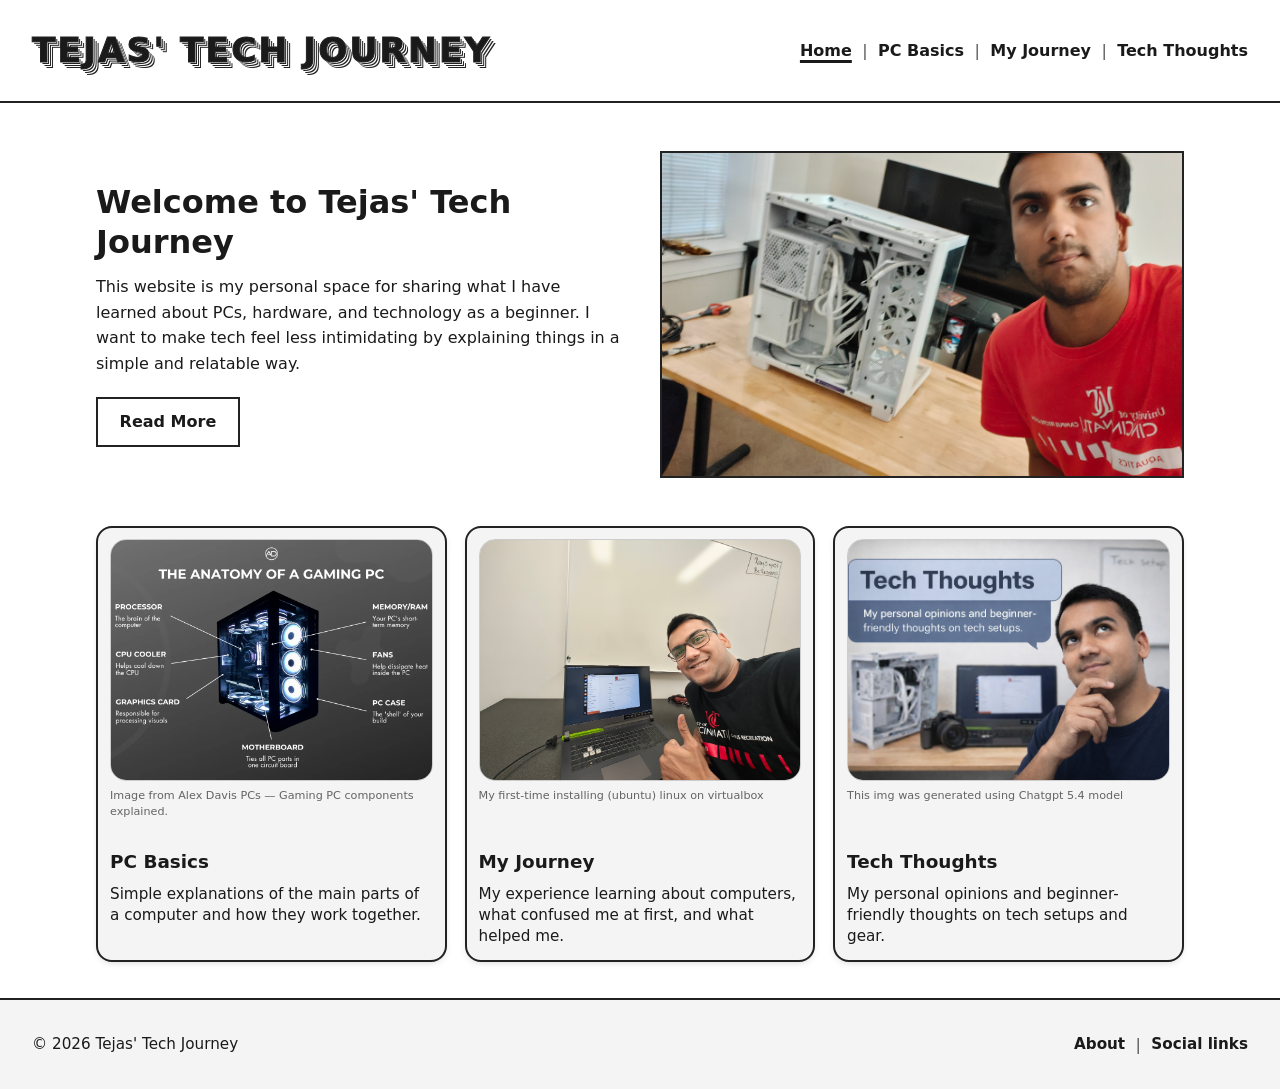
<file: index.html>
<!DOCTYPE html>
<html lang="en">
<head>
  <meta charset="UTF-8">
  <meta name="viewport" content="width=device-width, initial-scale=1.0">
  <title>Tejas' Tech Journey</title>
  <link rel="stylesheet" href="css/reset.css">
  <link rel="stylesheet" href="css/style.css">
</head>
<body>
  <span id="darkmode" aria-hidden="true"></span>
  <header>
    <input type="checkbox" id="nav-toggle" class="nav-toggle">
    <div class="header-top">
      <div class="site-title">
        <h1>
          <a href="index.html#darkmode" class="site-title-label site-title-to-dark">Tejas' Tech Journey</a>
          <a href="index.html" class="site-title-label site-title-to-light">Tejas' Tech Journey</a>
        </h1>
      </div>
      <label for="nav-toggle" class="menu-toggle" aria-label="Open navigation menu">
        <span class="burger-icon" aria-hidden="true"></span>
      </label>
    </div>
    <nav class="main-nav main-nav-light" id="primary-nav" aria-label="Main">
      <ul class="nav-links">
        <li><a href="index.html" aria-current="page">Home</a></li>
        <li><a href="pc-basics.html">PC Basics</a></li>
        <li><a href="my-journey.html">My Journey</a></li>
        <li><a href="tech-thoughts.html">Tech Thoughts</a></li>
      </ul>
    </nav>
    <nav class="main-nav main-nav-dark" aria-label="Main">
      <ul class="nav-links">
        <li><a href="index.html#darkmode" aria-current="page">Home</a></li>
        <li><a href="pc-basics.html#darkmode">PC Basics</a></li>
        <li><a href="my-journey.html#darkmode">My Journey</a></li>
        <li><a href="tech-thoughts.html#darkmode">Tech Thoughts</a></li>
      </ul>
    </nav>
  </header>

  <main>
    <section class="hero">
      <div class="hero-text">
        <h2>Welcome to Tejas' Tech Journey</h2>
        <p>
          This website is my personal space for sharing what I have learned about PCs,
          hardware, and technology as a beginner. I want to make tech feel less
          intimidating by explaining things in a simple and relatable way.
        </p>
        <a href="my-journey.html" class="button hero-read-light">Read More</a>
        <a href="my-journey.html#darkmode" class="button hero-read-dark">Read More</a>
      </div>
  
      <div class="hero-image">
        <img src="images/building-pc.jpg" alt="Tech setup">
      </div>
    </section>
  
    <section class="cards">
      <div class="card-wrap">
        <a href="pc-basics.html" class="card card-link card-link-light">
          <img src="images/parts-of-gaming-pc.webp" alt="PC components">
          <div class="card-image-meta">
            <p class="card-image-credit">Image from Alex Davis PCs — Gaming PC components explained.</p>
          </div>
          <h3>PC Basics</h3>
          <p>Simple explanations of the main parts of a computer and how they work together.</p>
        </a>
        <a href="pc-basics.html#darkmode" class="card card-link card-link-dark">
          <img src="images/parts-of-gaming-pc.webp" alt="PC components">
          <div class="card-image-meta">
            <p class="card-image-credit">Image from Alex Davis PCs — Gaming PC components explained.</p>
          </div>
          <h3>PC Basics</h3>
          <p>Simple explanations of the main parts of a computer and how they work together.</p>
        </a>
      </div>

      <div class="card-wrap">
        <a href="my-journey.html" class="card card-link card-link-light">
          <img src="images/running_ubuntu_firt-time.jpg" alt="Learning about PCs">
          <div class="card-image-meta">
            <p class="card-image-credit">My first-time installing (ubuntu) linux on virtualbox</p>
          </div>
          <h3>My Journey</h3>
          <p>My experience learning about computers, what confused me at first, and what helped me.</p>
        </a>
        <a href="my-journey.html#darkmode" class="card card-link card-link-dark">
          <img src="images/running_ubuntu_firt-time.jpg" alt="Learning about PCs">
          <div class="card-image-meta">
            <p class="card-image-credit">My first-time installing (ubuntu) linux on virtualbox</p>
          </div>
          <h3>My Journey</h3>
          <p>My experience learning about computers, what confused me at first, and what helped me.</p>
        </a>
      </div>

      <div class="card-wrap">
        <a href="tech-thoughts.html" class="card card-link card-link-light">
          <img src="images/tech-thoughts.png" alt="Technology discussion">
          <div class="card-image-meta">
            <p class="card-image-credit">This img was generated using Chatgpt 5.4 model</p>
          </div>
          <h3>Tech Thoughts</h3>
          <p>My personal opinions and beginner-friendly thoughts on tech setups and gear.</p>
        </a>
        <a href="tech-thoughts.html#darkmode" class="card card-link card-link-dark">
          <img src="images/tech-thoughts.png" alt="Technology discussion">
          <div class="card-image-meta">
            <p class="card-image-credit">This img was generated using Chatgpt 5.4 model</p>
          </div>
          <h3>Tech Thoughts</h3>
          <p>My personal opinions and beginner-friendly thoughts on tech setups and gear.</p>
        </a>
      </div>
    </section>
  </main>

  <footer class="site-footer">
    <p class="footer-copy">&copy; 2026 Tejas' Tech Journey</p>
    <nav class="footer-nav" aria-label="Footer">
      <ul class="footer-links footer-links-light">
        <li><a href="about.html">About</a></li>
        <li class="footer-social">
          <input type="checkbox" id="footer-social-toggle-light" class="footer-social-toggle">
          <label for="footer-social-toggle-light" class="footer-social-trigger">Social links</label>
          <div class="footer-social-popup" role="group" aria-label="Social profiles">
            <a class="footer-social-link" href="https://www.linkedin.com/in/ghodketguc/" target="_blank" rel="noopener noreferrer" aria-label="LinkedIn (opens in a new tab)">
              <svg class="footer-social-icon" viewBox="0 0 24 24" aria-hidden="true" focusable="false"><path fill="currentColor" d="M20.447 20.452h-3.554v-5.569c0-1.328-.027-3.037-1.852-3.037-1.853 0-2.136 1.445-2.136 2.939v5.667H9.351V9h3.414v1.561h.046c.477-.9 1.637-1.85 3.37-1.85 3.601 0 4.267 2.37 4.267 5.455v6.286zM5.337 7.433c-1.144 0-2.063-.926-2.063-2.065 0-1.138.92-2.063 2.063-2.063 1.14 0 2.064.925 2.064 2.063 0 1.139-.925 2.065-2.064 2.065zm1.782 13.019H3.555V9h3.564v11.452zM22.225 0H1.771C.792 0 0 .774 0 1.729v20.542C0 23.227.792 24 1.771 24h20.451C23.2 24 24 23.227 24 22.271V1.729C24 .774 23.2 0 22.222 0h.003z"/></svg>
            </a>
            <a class="footer-social-link" href="https://www.instagram.com/tejasgdk2004/" target="_blank" rel="noopener noreferrer" aria-label="Instagram (opens in a new tab)">
              <svg class="footer-social-icon" viewBox="0 0 24 24" aria-hidden="true" focusable="false"><path fill="currentColor" d="M12 2.163c3.204 0 3.584.012 4.85.07 3.252.148 4.771 1.691 4.919 4.919.058 1.265.069 1.645.069 4.849 0 3.205-.012 3.584-.069 4.849-.149 3.225-1.664 4.771-4.919 4.919-1.266.058-1.644.07-4.85.07-3.204 0-3.584-.012-4.849-.07-3.26-.149-4.771-1.699-4.919-4.92-.058-1.265-.07-1.644-.07-4.849 0-3.204.013-3.583.07-4.849.149-3.227 1.664-4.771 4.919-4.919 1.266-.057 1.645-.069 4.849-.069zm0-2.163c-3.259 0-3.667.014-4.947.072-4.358.2-6.78 2.618-6.98 6.98-.059 1.281-.073 1.689-.073 4.948 0 3.259.014 3.668.072 4.948.2 4.358 2.618 6.78 6.98 6.98 1.281.058 1.689.072 4.948.072 3.259 0 3.668-.014 4.948-.072 4.354-.2 6.782-2.618 6.979-6.98.059-1.28.073-1.689.073-4.948 0-3.259-.014-3.667-.072-4.947-.196-4.354-2.617-6.78-6.979-6.98-1.281-.059-1.69-.073-4.949-.073zm0 5.838c-3.403 0-6.162 2.759-6.162 6.162s2.759 6.163 6.162 6.163 6.162-2.759 6.162-6.163c0-3.403-2.759-6.162-6.162-6.162zm0 10.162c-2.209 0-4-1.79-4-4 0-2.209 1.791-4 4-4s4 1.791 4 4c0 2.21-1.791 4-4 4zm6.406-11.845c-.796 0-1.441.645-1.441 1.44s.645 1.44 1.441 1.44c.795 0 1.439-.645 1.439-1.44s-.644-1.44-1.439-1.44z"/></svg>
            </a>
            <a class="footer-social-link" href="https://github.com/ghodketejas" target="_blank" rel="noopener noreferrer" aria-label="GitHub (opens in a new tab)">
              <svg class="footer-social-icon" viewBox="0 0 24 24" aria-hidden="true" focusable="false"><path fill="currentColor" d="M12 0c-6.626 0-12 5.373-12 12 0 5.302 3.438 9.8 8.207 11.387.599.111.793-.261.793-.577v-2.234c-3.338.726-4.033-1.416-4.033-1.416-.546-1.387-1.333-1.756-1.333-1.756-1.089-.745.083-.729.083-.729 1.205.084 1.839 1.237 1.839 1.237 1.07 1.834 2.807 1.304 3.492.997.107-.775.418-1.305.762-1.604-2.665-.305-5.467-1.334-5.467-5.931 0-1.311.469-2.381 1.236-3.221-.124-.303-.535-1.524.117-3.176 0 0 1.008-.322 3.301 1.23.957-.266 1.983-.399 3.003-.404 1.02.005 2.047.138 3.006.404 2.291-1.552 3.297-1.23 3.297-1.23.653 1.653.242 2.874.118 3.176.77.84 1.235 1.911 1.235 3.221 0 4.609-2.807 5.624-5.479 5.921.43.372.823 1.102.823 2.222v3.293c0 .319.192.694.801.576 4.765-1.589 8.199-6.086 8.199-11.386 0-6.627-5.373-12-12-12z"/></svg>
            </a>
          </div>
        </li>
      </ul>
      <ul class="footer-links footer-links-dark">
        <li><a href="about.html#darkmode">About</a></li>
        <li class="footer-social">
          <input type="checkbox" id="footer-social-toggle-dark" class="footer-social-toggle">
          <label for="footer-social-toggle-dark" class="footer-social-trigger">Social links</label>
          <div class="footer-social-popup" role="group" aria-label="Social profiles">
            <a class="footer-social-link" href="https://www.linkedin.com/in/ghodketguc/" target="_blank" rel="noopener noreferrer" aria-label="LinkedIn (opens in a new tab)">
              <svg class="footer-social-icon" viewBox="0 0 24 24" aria-hidden="true" focusable="false"><path fill="currentColor" d="M20.447 20.452h-3.554v-5.569c0-1.328-.027-3.037-1.852-3.037-1.853 0-2.136 1.445-2.136 2.939v5.667H9.351V9h3.414v1.561h.046c.477-.9 1.637-1.85 3.37-1.85 3.601 0 4.267 2.37 4.267 5.455v6.286zM5.337 7.433c-1.144 0-2.063-.926-2.063-2.065 0-1.138.92-2.063 2.063-2.063 1.14 0 2.064.925 2.064 2.063 0 1.139-.925 2.065-2.064 2.065zm1.782 13.019H3.555V9h3.564v11.452zM22.225 0H1.771C.792 0 0 .774 0 1.729v20.542C0 23.227.792 24 1.771 24h20.451C23.2 24 24 23.227 24 22.271V1.729C24 .774 23.2 0 22.222 0h.003z"/></svg>
            </a>
            <a class="footer-social-link" href="https://www.instagram.com/tejasgdk2004/" target="_blank" rel="noopener noreferrer" aria-label="Instagram (opens in a new tab)">
              <svg class="footer-social-icon" viewBox="0 0 24 24" aria-hidden="true" focusable="false"><path fill="currentColor" d="M12 2.163c3.204 0 3.584.012 4.85.07 3.252.148 4.771 1.691 4.919 4.919.058 1.265.069 1.645.069 4.849 0 3.205-.012 3.584-.069 4.849-.149 3.225-1.664 4.771-4.919 4.919-1.266.058-1.644.07-4.85.07-3.204 0-3.584-.012-4.849-.07-3.26-.149-4.771-1.699-4.919-4.92-.058-1.265-.07-1.644-.07-4.849 0-3.204.013-3.583.07-4.849.149-3.227 1.664-4.771 4.919-4.919 1.266-.057 1.645-.069 4.849-.069zm0-2.163c-3.259 0-3.667.014-4.947.072-4.358.2-6.78 2.618-6.98 6.98-.059 1.281-.073 1.689-.073 4.948 0 3.259.014 3.668.072 4.948.2 4.358 2.618 6.78 6.98 6.98 1.281.058 1.689.072 4.948.072 3.259 0 3.668-.014 4.948-.072 4.354-.2 6.782-2.618 6.979-6.98.059-1.28.073-1.689.073-4.948 0-3.259-.014-3.667-.072-4.947-.196-4.354-2.617-6.78-6.979-6.98-1.281-.059-1.69-.073-4.949-.073zm0 5.838c-3.403 0-6.162 2.759-6.162 6.162s2.759 6.163 6.162 6.163 6.162-2.759 6.162-6.163c0-3.403-2.759-6.162-6.162-6.162zm0 10.162c-2.209 0-4-1.79-4-4 0-2.209 1.791-4 4-4s4 1.791 4 4c0 2.21-1.791 4-4 4zm6.406-11.845c-.796 0-1.441.645-1.441 1.44s.645 1.44 1.441 1.44c.795 0 1.439-.645 1.439-1.44s-.644-1.44-1.439-1.44z"/></svg>
            </a>
            <a class="footer-social-link" href="https://github.com/ghodketejas" target="_blank" rel="noopener noreferrer" aria-label="GitHub (opens in a new tab)">
              <svg class="footer-social-icon" viewBox="0 0 24 24" aria-hidden="true" focusable="false"><path fill="currentColor" d="M12 0c-6.626 0-12 5.373-12 12 0 5.302 3.438 9.8 8.207 11.387.599.111.793-.261.793-.577v-2.234c-3.338.726-4.033-1.416-4.033-1.416-.546-1.387-1.333-1.756-1.333-1.756-1.089-.745.083-.729.083-.729 1.205.084 1.839 1.237 1.839 1.237 1.07 1.834 2.807 1.304 3.492.997.107-.775.418-1.305.762-1.604-2.665-.305-5.467-1.334-5.467-5.931 0-1.311.469-2.381 1.236-3.221-.124-.303-.535-1.524.117-3.176 0 0 1.008-.322 3.301 1.23.957-.266 1.983-.399 3.003-.404 1.02.005 2.047.138 3.006.404 2.291-1.552 3.297-1.23 3.297-1.23.653 1.653.242 2.874.118 3.176.77.84 1.235 1.911 1.235 3.221 0 4.609-2.807 5.624-5.479 5.921.43.372.823 1.102.823 2.222v3.293c0 .319.192.694.801.576 4.765-1.589 8.199-6.086 8.199-11.386 0-6.627-5.373-12-12-12z"/></svg>
            </a>
          </div>
        </li>
      </ul>
    </nav>
  </footer>
</body>
</html>
</file>
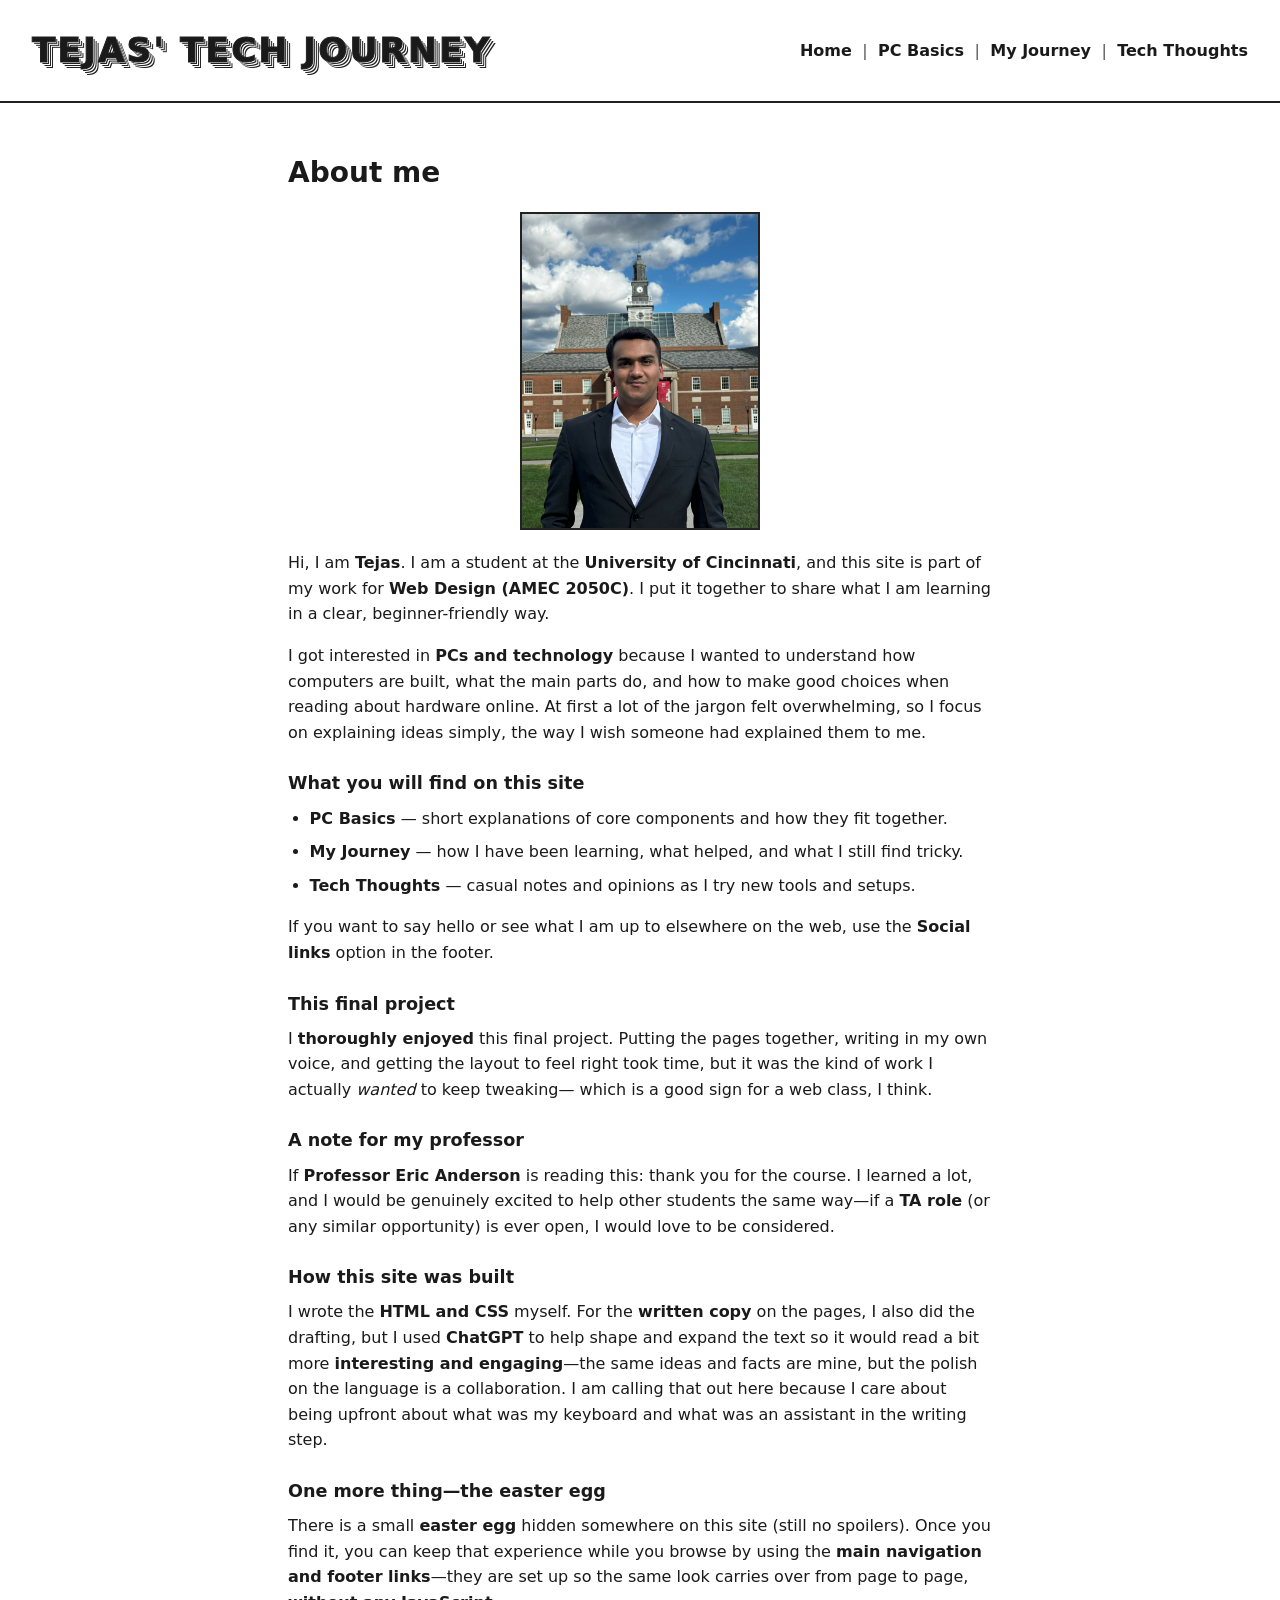
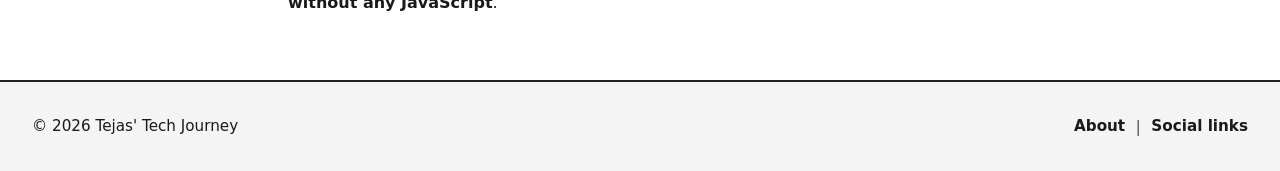
<file: about.html>
<!DOCTYPE html>
<html lang="en">
<head>
  <meta charset="UTF-8">
  <meta name="viewport" content="width=device-width, initial-scale=1.0">
  <title>About — Tejas' Tech Journey</title>
  <meta name="description" content="About Tejas, this class project, and how the site was built.">
  <link rel="stylesheet" href="css/reset.css">
  <link rel="stylesheet" href="css/style.css">
</head>
<body>
  <span id="darkmode" aria-hidden="true"></span>
  <header>
    <input type="checkbox" id="nav-toggle" class="nav-toggle">
    <div class="header-top">
      <div class="site-title">
        <h1>
          <a href="about.html#darkmode" class="site-title-label site-title-to-dark">Tejas' Tech Journey</a>
          <a href="about.html" class="site-title-label site-title-to-light">Tejas' Tech Journey</a>
        </h1>
      </div>
      <label for="nav-toggle" class="menu-toggle" aria-label="Open navigation menu">
        <span class="burger-icon" aria-hidden="true"></span>
      </label>
    </div>
    <nav class="main-nav main-nav-light" id="primary-nav" aria-label="Main">
      <ul class="nav-links">
        <li><a href="index.html">Home</a></li>
        <li><a href="pc-basics.html">PC Basics</a></li>
        <li><a href="my-journey.html">My Journey</a></li>
        <li><a href="tech-thoughts.html">Tech Thoughts</a></li>
      </ul>
    </nav>
    <nav class="main-nav main-nav-dark" aria-label="Main">
      <ul class="nav-links">
        <li><a href="index.html#darkmode">Home</a></li>
        <li><a href="pc-basics.html#darkmode">PC Basics</a></li>
        <li><a href="my-journey.html#darkmode">My Journey</a></li>
        <li><a href="tech-thoughts.html#darkmode">Tech Thoughts</a></li>
      </ul>
    </nav>
  </header>

  <main>
    <section class="page-content">
      <h2>About me</h2>
      <img class="about-photo" src="images/professional-picture.jpg" alt="Tejas in professional attire on the University of Cincinnati campus">
      <p>
        Hi, I am <strong>Tejas</strong>. I am a student at the
        <strong>University of Cincinnati</strong>, and this site is part of my work for
        <strong>Web Design (AMEC 2050C)</strong>. I put it together to share what I am learning in a clear, beginner-friendly way.
      </p>
      <p>
        I got interested in <strong>PCs and technology</strong> because I wanted to understand how computers are built, what the main parts do, and how to make good choices when reading about hardware online. At first a lot of the jargon felt overwhelming, so I focus on explaining ideas simply, the way I wish someone had explained them to me.
      </p>
      <h3>What you will find on this site</h3>
      <ul class="about-list">
        <li><strong>PC Basics</strong> — short explanations of core components and how they fit together.</li>
        <li><strong>My Journey</strong> — how I have been learning, what helped, and what I still find tricky.</li>
        <li><strong>Tech Thoughts</strong> — casual notes and opinions as I try new tools and setups.</li>
      </ul>
      <p>
        If you want to say hello or see what I am up to elsewhere on the web, use the <strong>Social links</strong> option in the footer.
      </p>

      <h3>This final project</h3>
      <p>
        I <strong>thoroughly enjoyed</strong> this final project. Putting the pages together, writing in my own voice, and
        getting the layout to feel right took time, but it was the kind of work I actually <em>wanted</em> to keep tweaking—
        which is a good sign for a web class, I think.
      </p>

      <h3>A note for my professor</h3>
      <p>
        If <strong>Professor Eric Anderson</strong> is reading this: thank you for the course. I learned a lot, and
        I would be genuinely excited to help other students the same way—if a <strong>TA role</strong> (or any similar
        opportunity) is ever open, I would love to be considered.
      </p>

      <h3>How this site was built</h3>
      <p>
        I wrote the <strong>HTML and CSS</strong> myself. For the <strong>written copy</strong> on the pages, I also did the
        drafting, but I used <strong>ChatGPT</strong> to help shape and expand the text so it would read a bit more
        <strong>interesting and engaging</strong>—the same ideas and facts are mine, but the polish on the language is
        a collaboration. I am calling that out here because I care about being upfront about what was my keyboard and
        what was an assistant in the writing step.
      </p>

      <h3>One more thing—the easter egg</h3>
      <p>
        There is a small <strong>easter egg</strong> hidden somewhere on this site (still no spoilers). Once you find it,
        you can keep that experience while you browse by using the <strong>main navigation and footer links</strong>—they
        are set up so the same look carries over from page to page, <strong>without any JavaScript</strong>.
      </p>
    </section>
  </main>

  <footer class="site-footer">
    <p class="footer-copy">&copy; 2026 Tejas' Tech Journey</p>
    <nav class="footer-nav" aria-label="Footer">
      <ul class="footer-links footer-links-light">
        <li><a href="about.html">About</a></li>
        <li class="footer-social">
          <input type="checkbox" id="footer-social-toggle-light" class="footer-social-toggle">
          <label for="footer-social-toggle-light" class="footer-social-trigger">Social links</label>
          <div class="footer-social-popup" role="group" aria-label="Social profiles">
            <a class="footer-social-link" href="https://www.linkedin.com/in/ghodketguc/" target="_blank" rel="noopener noreferrer" aria-label="LinkedIn (opens in a new tab)">
              <svg class="footer-social-icon" viewBox="0 0 24 24" aria-hidden="true" focusable="false"><path fill="currentColor" d="M20.447 20.452h-3.554v-5.569c0-1.328-.027-3.037-1.852-3.037-1.853 0-2.136 1.445-2.136 2.939v5.667H9.351V9h3.414v1.561h.046c.477-.9 1.637-1.85 3.37-1.85 3.601 0 4.267 2.37 4.267 5.455v6.286zM5.337 7.433c-1.144 0-2.063-.926-2.063-2.065 0-1.138.92-2.063 2.063-2.063 1.14 0 2.064.925 2.064 2.063 0 1.139-.925 2.065-2.064 2.065zm1.782 13.019H3.555V9h3.564v11.452zM22.225 0H1.771C.792 0 0 .774 0 1.729v20.542C0 23.227.792 24 1.771 24h20.451C23.2 24 24 23.227 24 22.271V1.729C24 .774 23.2 0 22.222 0h.003z"/></svg>
            </a>
            <a class="footer-social-link" href="https://www.instagram.com/tejasgdk2004/" target="_blank" rel="noopener noreferrer" aria-label="Instagram (opens in a new tab)">
              <svg class="footer-social-icon" viewBox="0 0 24 24" aria-hidden="true" focusable="false"><path fill="currentColor" d="M12 2.163c3.204 0 3.584.012 4.85.07 3.252.148 4.771 1.691 4.919 4.919.058 1.265.069 1.645.069 4.849 0 3.205-.012 3.584-.069 4.849-.149 3.225-1.664 4.771-4.919 4.919-1.266.058-1.644.07-4.85.07-3.204 0-3.584-.012-4.849-.07-3.26-.149-4.771-1.699-4.919-4.92-.058-1.265-.07-1.644-.07-4.849 0-3.204.013-3.583.07-4.849.149-3.227 1.664-4.771 4.919-4.919 1.266-.057 1.645-.069 4.849-.069zm0-2.163c-3.259 0-3.667.014-4.947.072-4.358.2-6.78 2.618-6.98 6.98-.059 1.281-.073 1.689-.073 4.948 0 3.259.014 3.668.072 4.948.2 4.358 2.618 6.78 6.98 6.98 1.281.058 1.689.072 4.948.072 3.259 0 3.668-.014 4.948-.072 4.354-.2 6.782-2.618 6.979-6.98.059-1.28.073-1.689.073-4.948 0-3.259-.014-3.667-.072-4.947-.196-4.354-2.617-6.78-6.979-6.98-1.281-.059-1.69-.073-4.949-.073zm0 5.838c-3.403 0-6.162 2.759-6.162 6.162s2.759 6.163 6.162 6.163 6.162-2.759 6.162-6.163c0-3.403-2.759-6.162-6.162-6.162zm0 10.162c-2.209 0-4-1.79-4-4 0-2.209 1.791-4 4-4s4 1.791 4 4c0 2.21-1.791 4-4 4zm6.406-11.845c-.796 0-1.441.645-1.441 1.44s.645 1.44 1.441 1.44c.795 0 1.439-.645 1.439-1.44s-.644-1.44-1.439-1.44z"/></svg>
            </a>
            <a class="footer-social-link" href="https://github.com/ghodketejas" target="_blank" rel="noopener noreferrer" aria-label="GitHub (opens in a new tab)">
              <svg class="footer-social-icon" viewBox="0 0 24 24" aria-hidden="true" focusable="false"><path fill="currentColor" d="M12 0c-6.626 0-12 5.373-12 12 0 5.302 3.438 9.8 8.207 11.387.599.111.793-.261.793-.577v-2.234c-3.338.726-4.033-1.416-4.033-1.416-.546-1.387-1.333-1.756-1.333-1.756-1.089-.745.083-.729.083-.729 1.205.084 1.839 1.237 1.839 1.237 1.07 1.834 2.807 1.304 3.492.997.107-.775.418-1.305.762-1.604-2.665-.305-5.467-1.334-5.467-5.931 0-1.311.469-2.381 1.236-3.221-.124-.303-.535-1.524.117-3.176 0 0 1.008-.322 3.301 1.23.957-.266 1.983-.399 3.003-.404 1.02.005 2.047.138 3.006.404 2.291-1.552 3.297-1.23 3.297-1.23.653 1.653.242 2.874.118 3.176.77.84 1.235 1.911 1.235 3.221 0 4.609-2.807 5.624-5.479 5.921.43.372.823 1.102.823 2.222v3.293c0 .319.192.694.801.576 4.765-1.589 8.199-6.086 8.199-11.386 0-6.627-5.373-12-12-12z"/></svg>
            </a>
          </div>
        </li>
      </ul>
      <ul class="footer-links footer-links-dark">
        <li><a href="about.html#darkmode">About</a></li>
        <li class="footer-social">
          <input type="checkbox" id="footer-social-toggle-dark" class="footer-social-toggle">
          <label for="footer-social-toggle-dark" class="footer-social-trigger">Social links</label>
          <div class="footer-social-popup" role="group" aria-label="Social profiles">
            <a class="footer-social-link" href="https://www.linkedin.com/in/ghodketguc/" target="_blank" rel="noopener noreferrer" aria-label="LinkedIn (opens in a new tab)">
              <svg class="footer-social-icon" viewBox="0 0 24 24" aria-hidden="true" focusable="false"><path fill="currentColor" d="M20.447 20.452h-3.554v-5.569c0-1.328-.027-3.037-1.852-3.037-1.853 0-2.136 1.445-2.136 2.939v5.667H9.351V9h3.414v1.561h.046c.477-.9 1.637-1.85 3.37-1.85 3.601 0 4.267 2.37 4.267 5.455v6.286zM5.337 7.433c-1.144 0-2.063-.926-2.063-2.065 0-1.138.92-2.063 2.063-2.063 1.14 0 2.064.925 2.064 2.063 0 1.139-.925 2.065-2.064 2.065zm1.782 13.019H3.555V9h3.564v11.452zM22.225 0H1.771C.792 0 0 .774 0 1.729v20.542C0 23.227.792 24 1.771 24h20.451C23.2 24 24 23.227 24 22.271V1.729C24 .774 23.2 0 22.222 0h.003z"/></svg>
            </a>
            <a class="footer-social-link" href="https://www.instagram.com/tejasgdk2004/" target="_blank" rel="noopener noreferrer" aria-label="Instagram (opens in a new tab)">
              <svg class="footer-social-icon" viewBox="0 0 24 24" aria-hidden="true" focusable="false"><path fill="currentColor" d="M12 2.163c3.204 0 3.584.012 4.85.07 3.252.148 4.771 1.691 4.919 4.919.058 1.265.069 1.645.069 4.849 0 3.205-.012 3.584-.069 4.849-.149 3.225-1.664 4.771-4.919 4.919-1.266.058-1.644.07-4.85.07-3.204 0-3.584-.012-4.849-.07-3.26-.149-4.771-1.699-4.919-4.92-.058-1.265-.07-1.644-.07-4.849 0-3.204.013-3.583.07-4.849.149-3.227 1.664-4.771 4.919-4.919 1.266-.057 1.645-.069 4.849-.069zm0-2.163c-3.259 0-3.667.014-4.947.072-4.358.2-6.78 2.618-6.98 6.98-.059 1.281-.073 1.689-.073 4.948 0 3.259.014 3.668.072 4.948.2 4.358 2.618 6.78 6.98 6.98 1.281.058 1.689.072 4.948.072 3.259 0 3.668-.014 4.948-.072 4.354-.2 6.782-2.618 6.979-6.98.059-1.28.073-1.689.073-4.948 0-3.259-.014-3.667-.072-4.947-.196-4.354-2.617-6.78-6.979-6.98-1.281-.059-1.69-.073-4.949-.073zm0 5.838c-3.403 0-6.162 2.759-6.162 6.162s2.759 6.163 6.162 6.163 6.162-2.759 6.162-6.163c0-3.403-2.759-6.162-6.162-6.162zm0 10.162c-2.209 0-4-1.79-4-4 0-2.209 1.791-4 4-4s4 1.791 4 4c0 2.21-1.791 4-4 4zm6.406-11.845c-.796 0-1.441.645-1.441 1.44s.645 1.44 1.441 1.44c.795 0 1.439-.645 1.439-1.44s-.644-1.44-1.439-1.44z"/></svg>
            </a>
            <a class="footer-social-link" href="https://github.com/ghodketejas" target="_blank" rel="noopener noreferrer" aria-label="GitHub (opens in a new tab)">
              <svg class="footer-social-icon" viewBox="0 0 24 24" aria-hidden="true" focusable="false"><path fill="currentColor" d="M12 0c-6.626 0-12 5.373-12 12 0 5.302 3.438 9.8 8.207 11.387.599.111.793-.261.793-.577v-2.234c-3.338.726-4.033-1.416-4.033-1.416-.546-1.387-1.333-1.756-1.333-1.756-1.089-.745.083-.729.083-.729 1.205.084 1.839 1.237 1.839 1.237 1.07 1.834 2.807 1.304 3.492.997.107-.775.418-1.305.762-1.604-2.665-.305-5.467-1.334-5.467-5.931 0-1.311.469-2.381 1.236-3.221-.124-.303-.535-1.524.117-3.176 0 0 1.008-.322 3.301 1.23.957-.266 1.983-.399 3.003-.404 1.02.005 2.047.138 3.006.404 2.291-1.552 3.297-1.23 3.297-1.23.653 1.653.242 2.874.118 3.176.77.84 1.235 1.911 1.235 3.221 0 4.609-2.807 5.624-5.479 5.921.43.372.823 1.102.823 2.222v3.293c0 .319.192.694.801.576 4.765-1.589 8.199-6.086 8.199-11.386 0-6.627-5.373-12-12-12z"/></svg>
            </a>
          </div>
        </li>
      </ul>
    </nav>
  </footer>
</body>
</html>
</file>
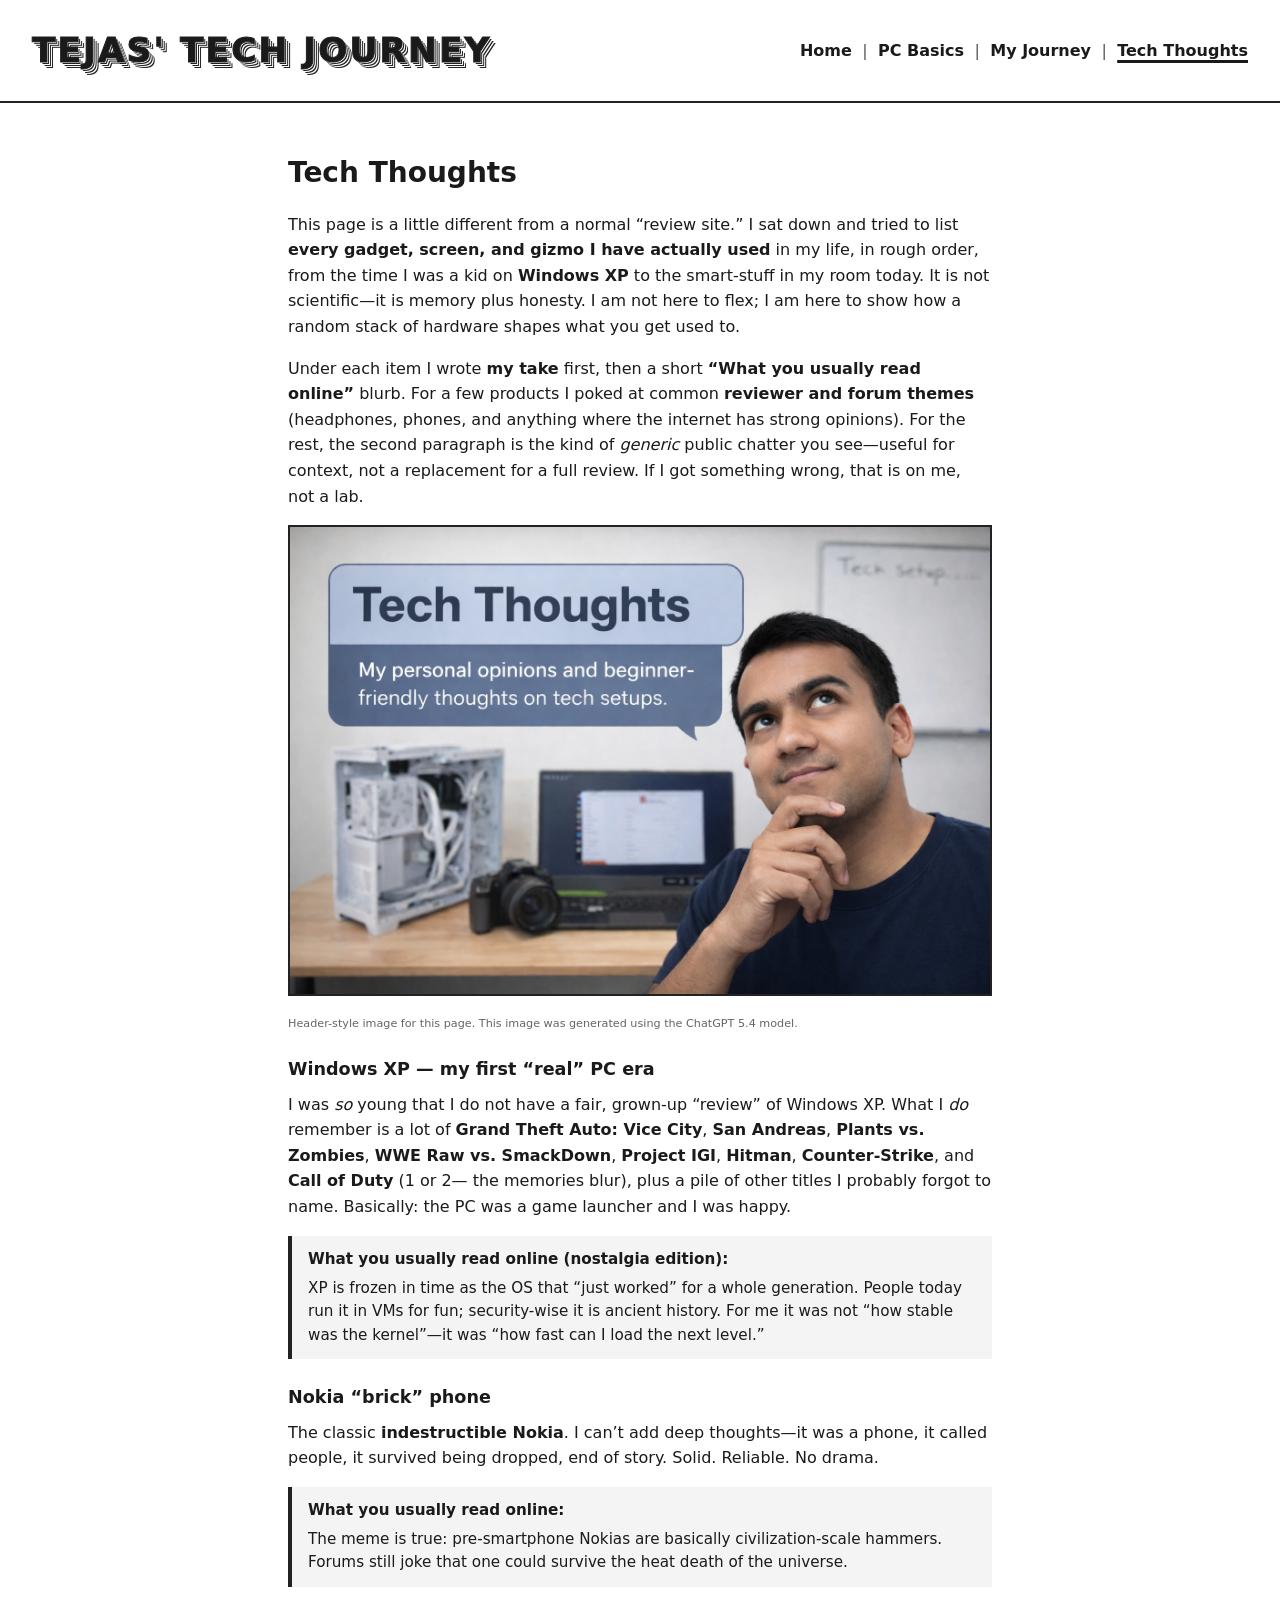
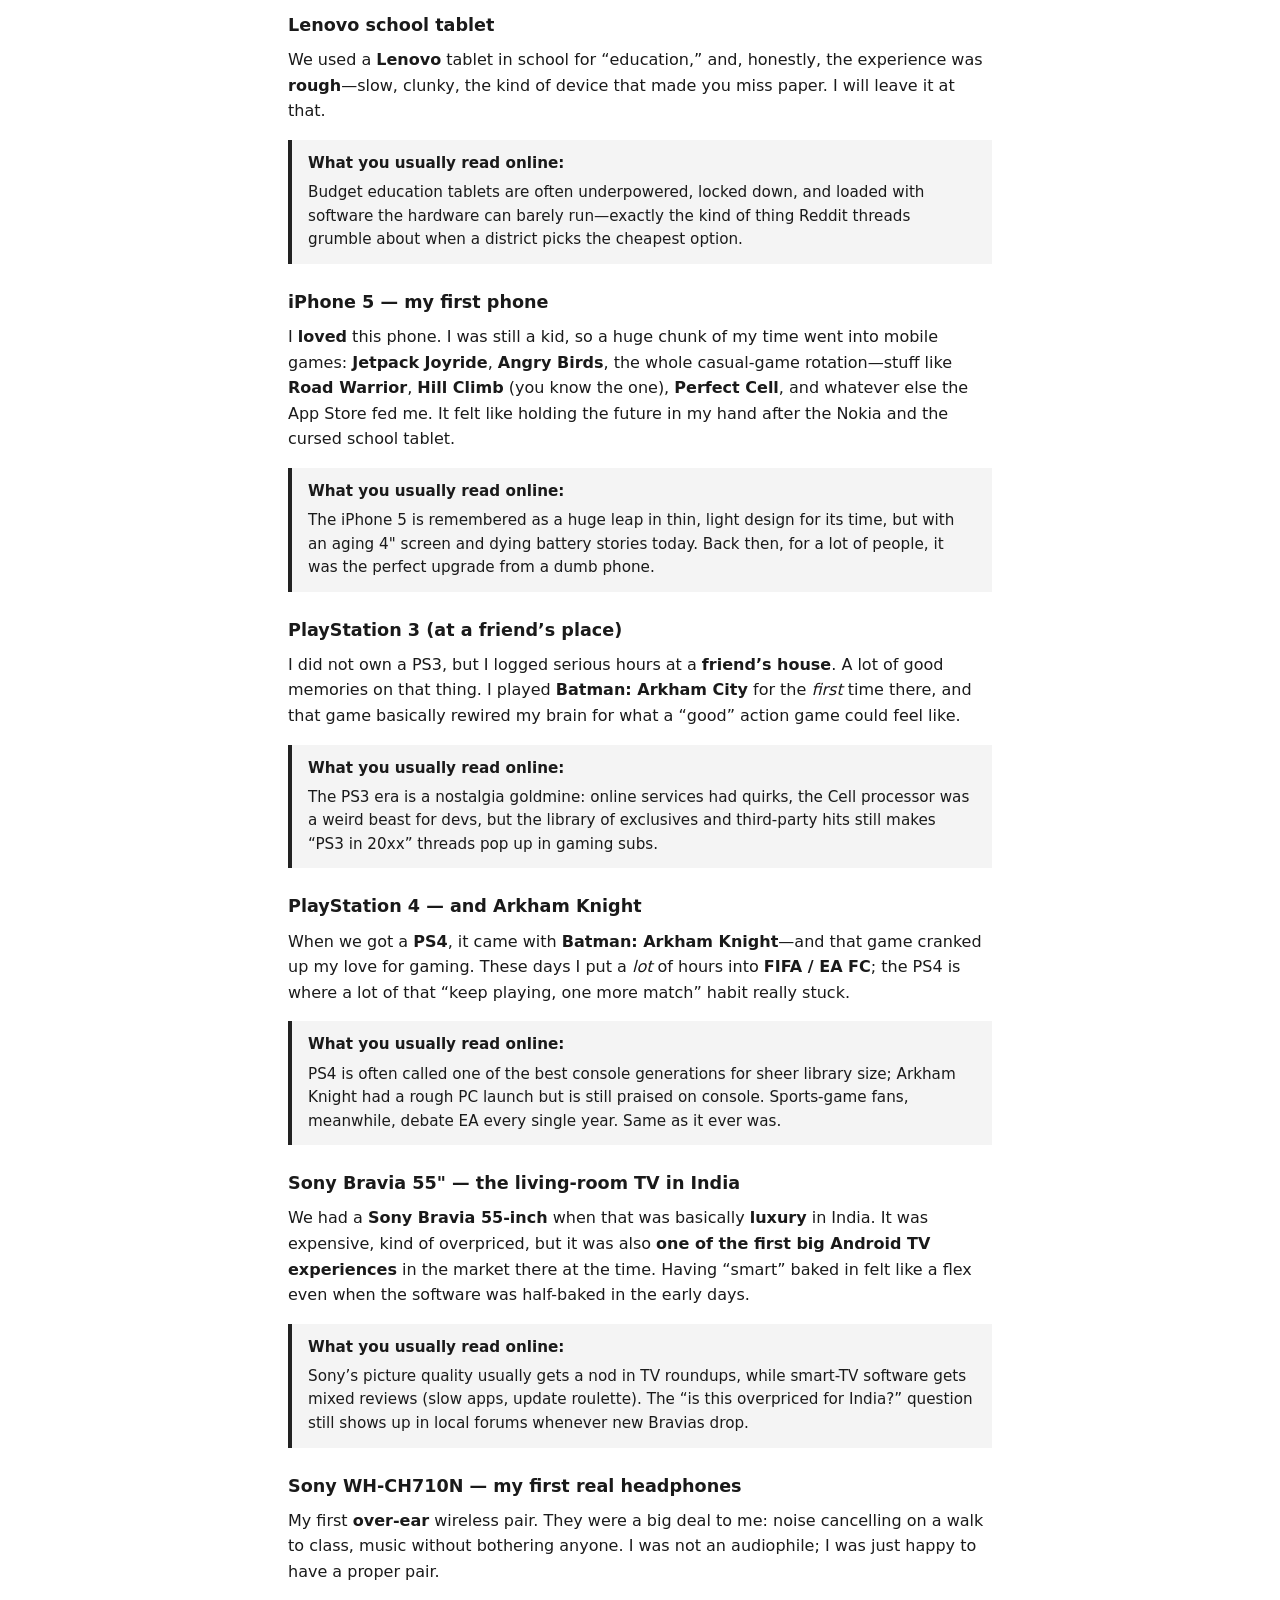
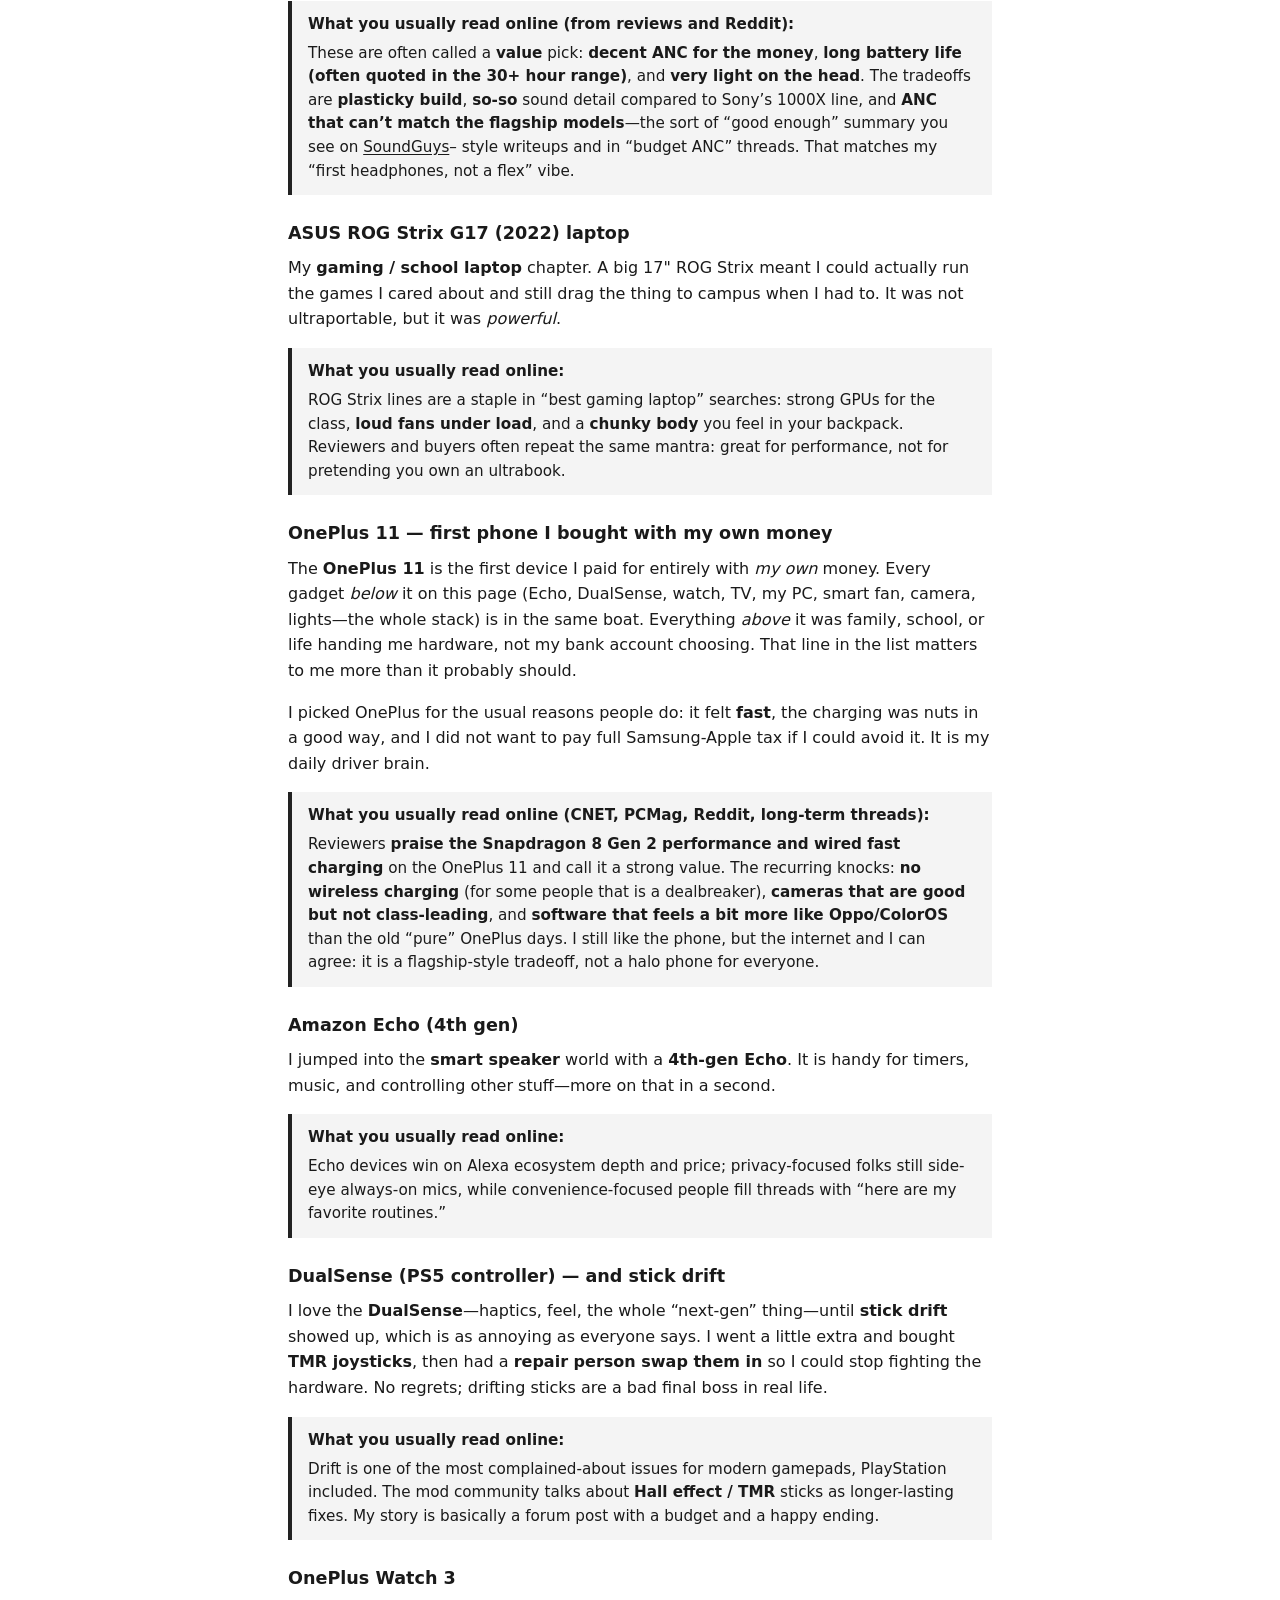
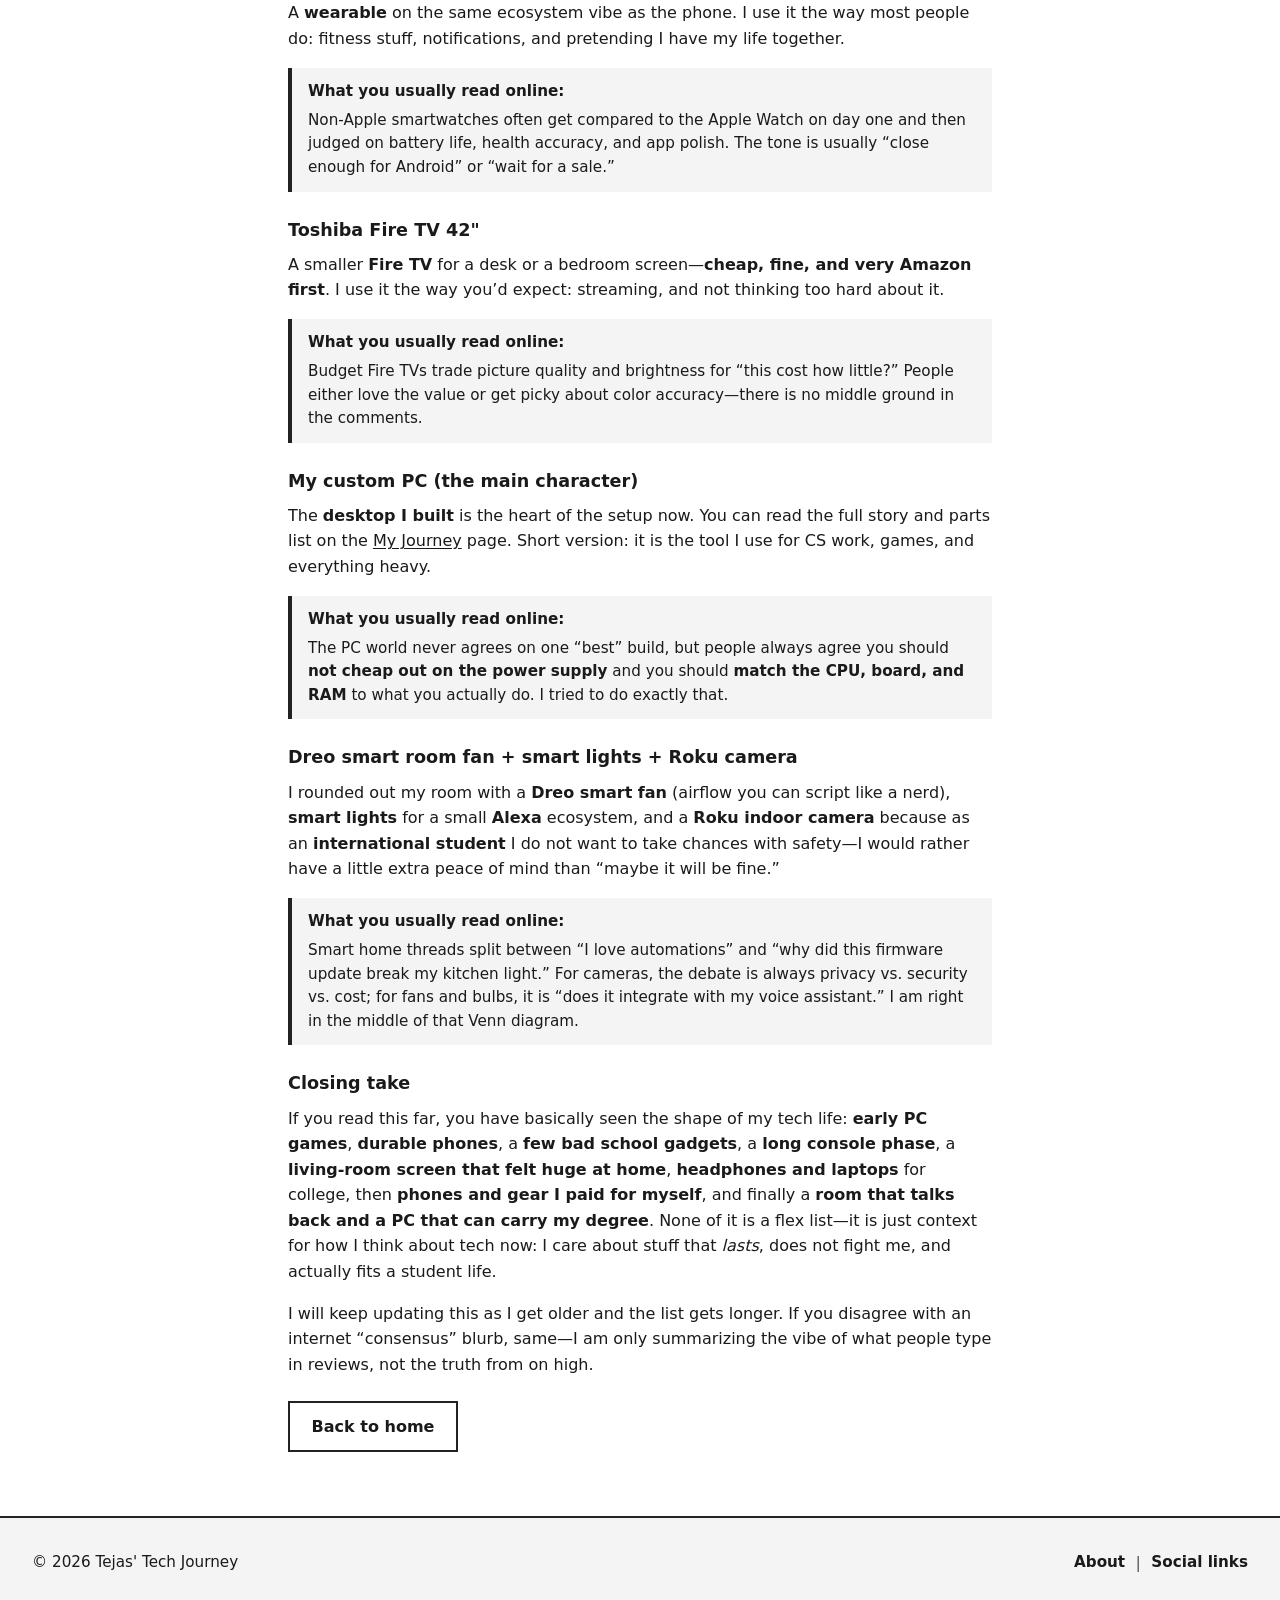
<file: tech-thoughts.html>
<!DOCTYPE html>
<html lang="en">
<head>
  <meta charset="UTF-8">
  <meta name="viewport" content="width=device-width, initial-scale=1.0">
  <title>Tech Thoughts — Tejas' Tech Journey</title>
  <meta name="description" content="Honest notes on every gadget and screen Tejas has used—from Windows XP and Nokia bricks to a custom PC and a smart-dorm room.">
  <link rel="stylesheet" href="css/reset.css">
  <link rel="stylesheet" href="css/style.css">
</head>
<body>
  <span id="darkmode" aria-hidden="true"></span>
  <header>
    <input type="checkbox" id="nav-toggle" class="nav-toggle">
    <div class="header-top">
      <div class="site-title">
        <h1>
          <a href="tech-thoughts.html#darkmode" class="site-title-label site-title-to-dark">Tejas' Tech Journey</a>
          <a href="tech-thoughts.html" class="site-title-label site-title-to-light">Tejas' Tech Journey</a>
        </h1>
      </div>
      <label for="nav-toggle" class="menu-toggle" aria-label="Open navigation menu">
        <span class="burger-icon" aria-hidden="true"></span>
      </label>
    </div>
    <nav class="main-nav main-nav-light" id="primary-nav" aria-label="Main">
      <ul class="nav-links">
        <li><a href="index.html">Home</a></li>
        <li><a href="pc-basics.html">PC Basics</a></li>
        <li><a href="my-journey.html">My Journey</a></li>
        <li><a href="tech-thoughts.html" aria-current="page">Tech Thoughts</a></li>
      </ul>
    </nav>
    <nav class="main-nav main-nav-dark" aria-label="Main">
      <ul class="nav-links">
        <li><a href="index.html#darkmode">Home</a></li>
        <li><a href="pc-basics.html#darkmode">PC Basics</a></li>
        <li><a href="my-journey.html#darkmode">My Journey</a></li>
        <li><a href="tech-thoughts.html#darkmode" aria-current="page">Tech Thoughts</a></li>
      </ul>
    </nav>
  </header>

  <main>
    <section class="page-content">
      <h2>Tech Thoughts</h2>
      <p>
        This page is a little different from a normal “review site.” I sat down and tried to list <strong>every
        gadget, screen, and gizmo I have actually used</strong> in my life, in rough order, from the time I was a kid
        on <strong>Windows XP</strong> to the smart-stuff in my room today. It is not scientific—it is memory plus
        honesty. I am not here to flex; I am here to show how a random stack of hardware shapes what you get used to.
      </p>
      <p>
        Under each item I wrote <strong>my take</strong> first, then a short
        <strong>“What you usually read online”</strong> blurb. For a few products I poked at common
        <strong>reviewer and forum themes</strong> (headphones, phones, and anything where the internet has strong
        opinions). For the rest, the second paragraph is the kind of <em>generic</em> public chatter you see—useful
        for context, not a replacement for a full review. If I got something wrong, that is on me, not a lab.
      </p>

      <figure>
        <img src="images/tech-thoughts.png" class="pc-overview-image" alt="Stylized scene with a person thinking, PC hardware, a camera, and a laptop, with a Tech Thoughts caption overlay.">
        <p class="card-image-credit">Header-style image for this page. This image was generated using the ChatGPT 5.4 model.</p>
      </figure>

      <h3>Windows XP — my first “real” PC era</h3>
      <p>
        I was <em>so</em> young that I do not have a fair, grown-up “review” of Windows XP. What I <em>do</em> remember
        is a lot of <strong>Grand Theft Auto: Vice City</strong>, <strong>San Andreas</strong>,
        <strong>Plants vs. Zombies</strong>, <strong>WWE Raw vs. SmackDown</strong>, <strong>Project IGI</strong>,
        <strong>Hitman</strong>, <strong>Counter-Strike</strong>, and <strong>Call of Duty</strong> (1 or 2—
        the memories blur), plus a pile of other titles I probably forgot to name. Basically: the PC was a game
        launcher and I was happy.
      </p>
      <p class="pc-tip"><strong>What you usually read online (nostalgia edition):</strong> XP is frozen in time as
        the OS that “just worked” for a whole generation. People today run it in VMs for fun; security-wise it is
        ancient history. For me it was not “how stable was the kernel”—it was “how fast can I load the next level.”
      </p>

      <h3>Nokia “brick” phone</h3>
      <p>
        The classic <strong>indestructible Nokia</strong>. I can’t add deep thoughts—it was a phone, it called people,
        it survived being dropped, end of story. Solid. Reliable. No drama.
      </p>
      <p class="pc-tip"><strong>What you usually read online:</strong> The meme is true: pre-smartphone Nokias are
        basically civilization-scale hammers. Forums still joke that one could survive the heat death of the universe.
      </p>

      <h3>Lenovo school tablet</h3>
      <p>
        We used a <strong>Lenovo</strong> tablet in school for “education,” and, honestly, the experience was
        <strong>rough</strong>—slow, clunky, the kind of device that made you miss paper. I will leave it at that.
      </p>
      <p class="pc-tip"><strong>What you usually read online:</strong> Budget education tablets are often
        underpowered, locked down, and loaded with software the hardware can barely run—exactly the kind of thing
        Reddit threads grumble about when a district picks the cheapest option.
      </p>

      <h3>iPhone 5 — my first phone</h3>
      <p>
        I <strong>loved</strong> this phone. I was still a kid, so a huge chunk of my time went into mobile games:
        <strong>Jetpack Joyride</strong>, <strong>Angry Birds</strong>, the whole casual-game rotation—stuff like
        <strong>Road Warrior</strong>, <strong>Hill Climb</strong> (you know the one), <strong>Perfect Cell</strong>,
        and whatever else the App Store fed me. It felt like holding the future in my hand after the Nokia and
        the cursed school tablet.
      </p>
      <p class="pc-tip"><strong>What you usually read online:</strong> The iPhone 5 is remembered as a huge leap in
        thin, light design for its time, but with an aging 4" screen and dying battery stories today. Back then, for
        a lot of people, it was the perfect upgrade from a dumb phone.
      </p>

      <h3>PlayStation 3 (at a friend’s place)</h3>
      <p>
        I did not own a PS3, but I logged serious hours at a <strong>friend’s house</strong>. A lot of good memories
        on that thing. I played <strong>Batman: Arkham City</strong> for the <em>first</em> time there, and that
        game basically rewired my brain for what a “good” action game could feel like.
      </p>
      <p class="pc-tip"><strong>What you usually read online:</strong> The PS3 era is a nostalgia goldmine: online
        services had quirks, the Cell processor was a weird beast for devs, but the library of exclusives and third-party
        hits still makes “PS3 in 20xx” threads pop up in gaming subs.
      </p>

      <h3>PlayStation 4 — and Arkham Knight</h3>
      <p>
        When we got a <strong>PS4</strong>, it came with <strong>Batman: Arkham Knight</strong>—and that game cranked
        up my love for gaming. These days I put a <em>lot</em> of hours into <strong>FIFA / EA FC</strong>; the PS4
        is where a lot of that “keep playing, one more match” habit really stuck.
      </p>
      <p class="pc-tip"><strong>What you usually read online:</strong> PS4 is often called one of the best console
        generations for sheer library size; Arkham Knight had a rough PC launch but is still praised on console.
        Sports-game fans, meanwhile, debate EA every single year. Same as it ever was.
      </p>

      <h3>Sony Bravia 55" — the living-room TV in India</h3>
      <p>
        We had a <strong>Sony Bravia 55-inch</strong> when that was basically <strong>luxury</strong> in India. It
        was expensive, kind of overpriced, but it was also <strong>one of the first big Android TV experiences</strong>
        in the market there at the time. Having “smart” baked in felt like a flex even when the software was half-baked
        in the early days.
      </p>
      <p class="pc-tip"><strong>What you usually read online:</strong> Sony’s picture quality usually gets a nod in
        TV roundups, while smart-TV software gets mixed reviews (slow apps, update roulette). The “is this overpriced
        for India?” question still shows up in local forums whenever new Bravias drop.
      </p>

      <h3>Sony WH-CH710N — my first real headphones</h3>
      <p>
        My first <strong>over-ear</strong> wireless pair. They were a big deal to me: noise cancelling on a walk to
        class, music without bothering anyone. I was not an audiophile; I was just happy to have a proper pair.
      </p>
      <p class="pc-tip"><strong>What you usually read online (from reviews and Reddit):</strong> These are often
        called a <strong>value</strong> pick: <strong>decent ANC for the money</strong>, <strong>long battery life
        (often quoted in the 30+ hour range)</strong>, and <strong>very light on the head</strong>. The tradeoffs are
        <strong>plasticky build</strong>, <strong>so-so</strong> sound detail compared to Sony’s 1000X line, and
        <strong>ANC that can’t match the flagship models</strong>—the sort of “good enough” summary you see on
        <a href="https://www.soundguys.com/sony-wh-ch710n-review-32483/" target="_blank" rel="noopener noreferrer">SoundGuys</a>–
        style writeups and in “budget ANC” threads. That matches my “first headphones, not a flex” vibe.
      </p>

      <h3>ASUS ROG Strix G17 (2022) laptop</h3>
      <p>
        My <strong>gaming / school laptop</strong> chapter. A big 17" ROG Strix meant I could actually run the games
        I cared about and still drag the thing to campus when I had to. It was not ultraportable, but it was
        <em>powerful</em>.
      </p>
      <p class="pc-tip"><strong>What you usually read online:</strong> ROG Strix lines are a staple in “best
        gaming laptop” searches: strong GPUs for the class, <strong>loud fans under load</strong>, and a
        <strong>chunky body</strong> you feel in your backpack. Reviewers and buyers often repeat the same mantra:
        great for performance, not for pretending you own an ultrabook.
      </p>

      <h3>OnePlus 11 — first phone I bought with my own money</h3>
      <p>
        The <strong>OnePlus 11</strong> is the first device I paid for entirely with <em>my own</em> money. Every
        gadget <em>below</em> it on this page (Echo, DualSense, watch, TV, my PC, smart fan, camera, lights—the whole
        stack) is in the same boat. Everything <em>above</em> it was family, school, or life handing me hardware, not
        my bank account choosing. That line in the list matters to me more than it probably should.
      </p>
      <p>
        I picked OnePlus for the usual reasons people do: it felt <strong>fast</strong>, the charging was nuts in a
        good way, and I did not want to pay full Samsung-Apple tax if I could avoid it. It is my daily driver brain.
      </p>
      <p class="pc-tip"><strong>What you usually read online (CNET, PCMag, Reddit, long-term threads):</strong>
        Reviewers <strong>praise the Snapdragon 8 Gen 2 performance and wired fast charging</strong> on the OnePlus 11
        and call it a strong value. The recurring knocks: <strong>no wireless charging</strong> (for some people
        that is a dealbreaker), <strong>cameras that are good but not class-leading</strong>, and
        <strong>software that feels a bit more like Oppo/ColorOS</strong> than the old “pure” OnePlus days. I still
        like the phone, but the internet and I can agree: it is a flagship-style tradeoff, not a halo phone for
        everyone.
      </p>

      <h3>Amazon Echo (4th gen)</h3>
      <p>
        I jumped into the <strong>smart speaker</strong> world with a <strong>4th-gen Echo</strong>. It is handy for
        timers, music, and controlling other stuff—more on that in a second.
      </p>
      <p class="pc-tip"><strong>What you usually read online:</strong> Echo devices win on Alexa ecosystem depth and
        price; privacy-focused folks still side-eye always-on mics, while convenience-focused people fill threads with
        “here are my favorite routines.”
      </p>

      <h3>DualSense (PS5 controller) — and stick drift</h3>
      <p>
        I love the <strong>DualSense</strong>—haptics, feel, the whole “next-gen” thing—until
        <strong>stick drift</strong> showed up, which is as annoying as everyone says. I went a little extra and
        bought <strong>TMR joysticks</strong>, then had a <strong>repair person swap them in</strong> so I could stop
        fighting the hardware. No regrets; drifting sticks are a bad final boss in real life.
      </p>
      <p class="pc-tip"><strong>What you usually read online:</strong> Drift is one of the most complained-about issues
        for modern gamepads, PlayStation included. The mod community talks about
        <strong>Hall effect / TMR</strong> sticks as longer-lasting fixes. My story is basically a forum post with a
        budget and a happy ending.
      </p>

      <h3>OnePlus Watch 3</h3>
      <p>
        A <strong>wearable</strong> on the same ecosystem vibe as the phone. I use it the way most people do: fitness
        stuff, notifications, and pretending I have my life together.
      </p>
      <p class="pc-tip"><strong>What you usually read online:</strong> Non-Apple smartwatches often get compared to
        the Apple Watch on day one and then judged on battery life, health accuracy, and app polish. The tone is
        usually “close enough for Android” or “wait for a sale.”
      </p>

      <h3>Toshiba Fire TV 42"</h3>
      <p>
        A smaller <strong>Fire TV</strong> for a desk or a bedroom screen—<strong>cheap, fine, and very Amazon
        first</strong>. I use it the way you’d expect: streaming, and not thinking too hard about it.
      </p>
      <p class="pc-tip"><strong>What you usually read online:</strong> Budget Fire TVs trade picture quality and
        brightness for “this cost how little?” People either love the value or get picky about color accuracy—there is
        no middle ground in the comments.
      </p>

      <h3>My custom PC (the main character)</h3>
      <p>
        The <strong>desktop I built</strong> is the heart of the setup now. You can read the full story and parts list
        on the <a href="my-journey.html">My Journey</a> page. Short version: it is the tool I use for CS work, games,
        and everything heavy.
      </p>
      <p class="pc-tip"><strong>What you usually read online:</strong> The PC world never agrees on one “best” build,
        but people always agree you should <strong>not cheap out on the power supply</strong> and you should
        <strong>match the CPU, board, and RAM</strong> to what you actually do. I tried to do exactly that.
      </p>

      <h3>Dreo smart room fan + smart lights + Roku camera</h3>
      <p>
        I rounded out my room with a <strong>Dreo smart fan</strong> (airflow you can script like a nerd),
        <strong>smart lights</strong> for a small <strong>Alexa</strong> ecosystem, and a
        <strong>Roku indoor camera</strong> because as an <strong>international student</strong> I do not want to take
        chances with safety—I would rather have a little extra peace of mind than “maybe it will be fine.”
      </p>
      <p class="pc-tip"><strong>What you usually read online:</strong> Smart home threads split between “I love
        automations” and “why did this firmware update break my kitchen light.” For cameras, the debate is always
        privacy vs. security vs. cost; for fans and bulbs, it is “does it integrate with my voice assistant.” I am
        right in the middle of that Venn diagram.
      </p>

      <h3>Closing take</h3>
      <p>
        If you read this far, you have basically seen the shape of my tech life: <strong>early PC games</strong>,
        <strong>durable phones</strong>, a <strong>few bad school gadgets</strong>, a <strong>long console phase</strong>,
        a <strong>living-room screen that felt huge at home</strong>, <strong>headphones and laptops</strong> for
        college, then <strong>phones and gear I paid for myself</strong>, and finally a <strong>room that talks back
        and a PC that can carry my degree</strong>. None of it is a flex list—it is just context for how I think about
        tech now: I care about stuff that <em>lasts</em>, does not fight me, and actually fits a student life.
      </p>
      <p>
        I will keep updating this as I get older and the list gets longer. If you disagree with an internet
        “consensus” blurb, same—I am only summarizing the vibe of what people type in reviews, not the truth from on
        high.
      </p>

      <p>
        <a href="index.html" class="button">Back to home</a>
      </p>
    </section>
  </main>

  <footer class="site-footer">
    <p class="footer-copy">&copy; 2026 Tejas' Tech Journey</p>
    <nav class="footer-nav" aria-label="Footer">
      <ul class="footer-links footer-links-light">
        <li><a href="about.html">About</a></li>
        <li class="footer-social">
          <input type="checkbox" id="footer-social-toggle-light" class="footer-social-toggle">
          <label for="footer-social-toggle-light" class="footer-social-trigger">Social links</label>
          <div class="footer-social-popup" role="group" aria-label="Social profiles">
            <a class="footer-social-link" href="https://www.linkedin.com/in/ghodketguc/" target="_blank" rel="noopener noreferrer" aria-label="LinkedIn (opens in a new tab)">
              <svg class="footer-social-icon" viewBox="0 0 24 24" aria-hidden="true" focusable="false"><path fill="currentColor" d="M20.447 20.452h-3.554v-5.569c0-1.328-.027-3.037-1.852-3.037-1.853 0-2.136 1.445-2.136 2.939v5.667H9.351V9h3.414v1.561h.046c.477-.9 1.637-1.85 3.37-1.85 3.601 0 4.267 2.37 4.267 5.455v6.286zM5.337 7.433c-1.144 0-2.063-.926-2.063-2.065 0-1.138.92-2.063 2.063-2.063 1.14 0 2.064.925 2.064 2.063 0 1.139-.925 2.065-2.064 2.065zm1.782 13.019H3.555V9h3.564v11.452zM22.225 0H1.771C.792 0 0 .774 0 1.729v20.542C0 23.227.792 24 1.771 24h20.451C23.2 24 24 23.227 24 22.271V1.729C24 .774 23.2 0 22.222 0h.003z"/></svg>
            </a>
            <a class="footer-social-link" href="https://www.instagram.com/tejasgdk2004/" target="_blank" rel="noopener noreferrer" aria-label="Instagram (opens in a new tab)">
              <svg class="footer-social-icon" viewBox="0 0 24 24" aria-hidden="true" focusable="false"><path fill="currentColor" d="M12 2.163c3.204 0 3.584.012 4.85.07 3.252.148 4.771 1.691 4.919 4.919.058 1.265.069 1.645.069 4.849 0 3.205-.012 3.584-.069 4.849-.149 3.225-1.664 4.771-4.919 4.919-1.266.058-1.644.07-4.85.07-3.204 0-3.584-.012-4.849-.07-3.26-.149-4.771-1.699-4.919-4.92-.058-1.265-.07-1.644-.07-4.849 0-3.204.013-3.583.07-4.849.149-3.227 1.664-4.771 4.919-4.919 1.266-.057 1.645-.069 4.849-.069zm0-2.163c-3.259 0-3.667.014-4.947.072-4.358.2-6.78 2.618-6.98 6.98-.059 1.281-.073 1.689-.073 4.948 0 3.259.014 3.668.072 4.948.2 4.358 2.618 6.78 6.98 6.98 1.281.058 1.689.072 4.948.072 3.259 0 3.668-.014 4.948-.072 4.354-.2 6.782-2.618 6.979-6.98.059-1.28.073-1.689.073-4.948 0-3.259-.014-3.667-.072-4.947-.196-4.354-2.617-6.78-6.979-6.98-1.281-.059-1.69-.073-4.949-.073zm0 5.838c-3.403 0-6.162 2.759-6.162 6.162s2.759 6.163 6.162 6.163 6.162-2.759 6.162-6.163c0-3.403-2.759-6.162-6.162-6.162zm0 10.162c-2.209 0-4-1.79-4-4 0-2.209 1.791-4 4-4s4 1.791 4 4c0 2.21-1.791 4-4 4zm6.406-11.845c-.796 0-1.441.645-1.441 1.44s.645 1.44 1.441 1.44c.795 0 1.439-.645 1.439-1.44s-.644-1.44-1.439-1.44z"/></svg>
            </a>
            <a class="footer-social-link" href="https://github.com/ghodketejas" target="_blank" rel="noopener noreferrer" aria-label="GitHub (opens in a new tab)">
              <svg class="footer-social-icon" viewBox="0 0 24 24" aria-hidden="true" focusable="false"><path fill="currentColor" d="M12 0c-6.626 0-12 5.373-12 12 0 5.302 3.438 9.8 8.207 11.387.599.111.793-.261.793-.577v-2.234c-3.338.726-4.033-1.416-4.033-1.416-.546-1.387-1.333-1.756-1.333-1.756-1.089-.745.083-.729.083-.729 1.205.084 1.839 1.237 1.839 1.237 1.07 1.834 2.807 1.304 3.492.997.107-.775.418-1.305.762-1.604-2.665-.305-5.467-1.334-5.467-5.931 0-1.311.469-2.381 1.236-3.221-.124-.303-.535-1.524.117-3.176 0 0 1.008-.322 3.301 1.23.957-.266 1.983-.399 3.003-.404 1.02.005 2.047.138 3.006.404 2.291-1.552 3.297-1.23 3.297-1.23.653 1.653.242 2.874.118 3.176.77.84 1.235 1.911 1.235 3.221 0 4.609-2.807 5.624-5.479 5.921.43.372.823 1.102.823 2.222v3.293c0 .319.192.694.801.576 4.765-1.589 8.199-6.086 8.199-11.386 0-6.627-5.373-12-12-12z"/></svg>
            </a>
          </div>
        </li>
      </ul>
      <ul class="footer-links footer-links-dark">
        <li><a href="about.html#darkmode">About</a></li>
        <li class="footer-social">
          <input type="checkbox" id="footer-social-toggle-dark" class="footer-social-toggle">
          <label for="footer-social-toggle-dark" class="footer-social-trigger">Social links</label>
          <div class="footer-social-popup" role="group" aria-label="Social profiles">
            <a class="footer-social-link" href="https://www.linkedin.com/in/ghodketguc/" target="_blank" rel="noopener noreferrer" aria-label="LinkedIn (opens in a new tab)">
              <svg class="footer-social-icon" viewBox="0 0 24 24" aria-hidden="true" focusable="false"><path fill="currentColor" d="M20.447 20.452h-3.554v-5.569c0-1.328-.027-3.037-1.852-3.037-1.853 0-2.136 1.445-2.136 2.939v5.667H9.351V9h3.414v1.561h.046c.477-.9 1.637-1.85 3.37-1.85 3.601 0 4.267 2.37 4.267 5.455v6.286zM5.337 7.433c-1.144 0-2.063-.926-2.063-2.065 0-1.138.92-2.063 2.063-2.063 1.14 0 2.064.925 2.064 2.063 0 1.139-.925 2.065-2.064 2.065zm1.782 13.019H3.555V9h3.564v11.452zM22.225 0H1.771C.792 0 0 .774 0 1.729v20.542C0 23.227.792 24 1.771 24h20.451C23.2 24 24 23.227 24 22.271V1.729C24 .774 23.2 0 22.222 0h.003z"/></svg>
            </a>
            <a class="footer-social-link" href="https://www.instagram.com/tejasgdk2004/" target="_blank" rel="noopener noreferrer" aria-label="Instagram (opens in a new tab)">
              <svg class="footer-social-icon" viewBox="0 0 24 24" aria-hidden="true" focusable="false"><path fill="currentColor" d="M12 2.163c3.204 0 3.584.012 4.85.07 3.252.148 4.771 1.691 4.919 4.919.058 1.265.069 1.645.069 4.849 0 3.205-.012 3.584-.069 4.849-.149 3.225-1.664 4.771-4.919 4.919-1.266.058-1.644.07-4.85.07-3.204 0-3.584-.012-4.849-.07-3.26-.149-4.771-1.699-4.919-4.92-.058-1.265-.07-1.644-.07-4.849 0-3.204.013-3.583.07-4.849.149-3.227 1.664-4.771 4.919-4.919 1.266-.057 1.645-.069 4.849-.069zm0-2.163c-3.259 0-3.667.014-4.947.072-4.358.2-6.78 2.618-6.98 6.98-.059 1.281-.073 1.689-.073 4.948 0 3.259.014 3.668.072 4.948.2 4.358 2.618 6.78 6.98 6.98 1.281.058 1.689.072 4.948.072 3.259 0 3.668-.014 4.948-.072 4.354-.2 6.782-2.618 6.979-6.98.059-1.28.073-1.689.073-4.948 0-3.259-.014-3.667-.072-4.947-.196-4.354-2.617-6.78-6.979-6.98-1.281-.059-1.69-.073-4.949-.073zm0 5.838c-3.403 0-6.162 2.759-6.162 6.162s2.759 6.163 6.162 6.163 6.162-2.759 6.162-6.163c0-3.403-2.759-6.162-6.162-6.162zm0 10.162c-2.209 0-4-1.79-4-4 0-2.209 1.791-4 4-4s4 1.791 4 4c0 2.21-1.791 4-4 4zm6.406-11.845c-.796 0-1.441.645-1.441 1.44s.645 1.44 1.441 1.44c.795 0 1.439-.645 1.439-1.44s-.644-1.44-1.439-1.44z"/></svg>
            </a>
            <a class="footer-social-link" href="https://github.com/ghodketejas" target="_blank" rel="noopener noreferrer" aria-label="GitHub (opens in a new tab)">
              <svg class="footer-social-icon" viewBox="0 0 24 24" aria-hidden="true" focusable="false"><path fill="currentColor" d="M12 0c-6.626 0-12 5.373-12 12 0 5.302 3.438 9.8 8.207 11.387.599.111.793-.261.793-.577v-2.234c-3.338.726-4.033-1.416-4.033-1.416-.546-1.387-1.333-1.756-1.333-1.756-1.089-.745.083-.729.083-.729 1.205.084 1.839 1.237 1.839 1.237 1.07 1.834 2.807 1.304 3.492.997.107-.775.418-1.305.762-1.604-2.665-.305-5.467-1.334-5.467-5.931 0-1.311.469-2.381 1.236-3.221-.124-.303-.535-1.524.117-3.176 0 0 1.008-.322 3.301 1.23.957-.266 1.983-.399 3.003-.404 1.02.005 2.047.138 3.006.404 2.291-1.552 3.297-1.23 3.297-1.23.653 1.653.242 2.874.118 3.176.77.84 1.235 1.911 1.235 3.221 0 4.609-2.807 5.624-5.479 5.921.43.372.823 1.102.823 2.222v3.293c0 .319.192.694.801.576 4.765-1.589 8.199-6.086 8.199-11.386 0-6.627-5.373-12-12-12z"/></svg>
            </a>
          </div>
        </li>
      </ul>
    </nav>
  </footer>
</body>
</html>
</file>
<file: css/style.css>
/* Tejas' Tech Journey — layout from desktop + mobile homepage wireframes */

:root {
  --color-text: #1a1a1a;
  --color-text-muted: #555;
  --color-border: #222;
  --color-bg: #fff;
  --color-bg-subtle: #f4f4f4;
  --color-placeholder: #ddd;
  --color-muted-border: #ccc;
  --shadow-popup: 0 4px 12px rgba(0, 0, 0, 0.12);
  --font-body: system-ui, -apple-system, "Segoe UI", Roboto, Helvetica, Arial, sans-serif;
  --space-page: clamp(1rem, 4vw, 2rem);
  --space-section: clamp(1.5rem, 5vw, 3rem);
  --max-content: 72rem;
}

/*
 * Dark theme — URL fragment #darkmode (see hidden #darkmode anchor in <body>).
 * Stays on across pages because light vs dark nav/footer use different hrefs (no JS).
 */
body:has(#darkmode:target) {
  --color-text: #f0f0f0;
  --color-text-muted: #a8a8a8;
  --color-border: #d0d0d0;
  --color-bg: #141414;
  --color-bg-subtle: #1f1f1f;
  --color-placeholder: #3d3d3d;
  --color-muted-border: #4a4a4a;
  --shadow-popup: 0 6px 20px rgba(0, 0, 0, 0.55);
}

/* Target anchor at top of page (no layout jump) */
#darkmode {
  position: absolute;
  left: 0;
  top: 0;
  width: 1px;
  height: 1px;
  margin: 0;
  padding: 0;
  overflow: hidden;
  clip: rect(0, 0, 0, 0);
  border: 0;
  pointer-events: none;
  scroll-margin-top: 0;
}

*,
*::before,
*::after {
  box-sizing: border-box;
}

html {
  height: 100%;
}

body {
  position: relative;
  min-height: 100%;
  margin: 0;
  display: flex;
  flex-direction: column;
  font-family: var(--font-body);
  font-size: 1rem;
  line-height: 1.6;
  color: var(--color-text);
  background-color: var(--color-bg);
}

main {
  flex: 1;
  width: 100%;
}

img {
  max-width: 100%;
  height: auto;
  vertical-align: middle;
}

a {
  color: var(--color-text);
  text-decoration: underline;
  text-underline-offset: 0.15em;
}

a:hover {
  text-decoration-thickness: 2px;
}

/* ----- Header / navigation (wireframe: title + Home | PC Basics | …) ----- */

body > header {
  position: relative;
  display: flex;
  flex-wrap: wrap;
  align-items: center;
  justify-content: space-between;
  gap: 1rem 1.5rem;
  padding: var(--space-page);
  border-bottom: 2px solid var(--color-border);
  background-color: var(--color-bg);
}

.site-title {
  margin: 0;
}

.site-title h1 {
  margin: 0;
  font-size: clamp(1.4rem, 3vw, 2.15rem);
  font-weight: 800;
  line-height: 1.02;
  letter-spacing: 0.06em;
  text-transform: uppercase;
}

/* Site title: two links (enable / disable #darkmode); only one shown at a time */
.site-title h1 a.site-title-label {
  display: inline-block;
  text-decoration: none;
  color: inherit;
  cursor: default;
  text-shadow:
    1px 1px 0 var(--color-bg),
    2px 2px 0 var(--color-border),
    3px 3px 0 var(--color-bg),
    4px 4px 0 var(--color-border),
    5px 5px 0 var(--color-bg),
    6px 6px 0 var(--color-border),
    7px 7px 0 var(--color-bg);
  -webkit-text-stroke: 1px var(--color-border);
}

.site-title h1 a.site-title-to-light {
  display: none;
}

body:has(#darkmode:target) .site-title h1 a.site-title-to-dark {
  display: none;
}

body:has(#darkmode:target) .site-title h1 a.site-title-to-light {
  display: inline-block;
}

.site-title-label:focus-visible {
  outline: 2px solid var(--color-border);
  outline-offset: 3px;
  border-radius: 2px;
}

body > header .main-nav-light,
body > header .main-nav-dark {
  margin: 0;
}

.main-nav-dark {
  display: none;
}

/* Visually hidden checkboxes (nav menu, social popover) — no JS */
.nav-toggle,
.footer-social-toggle {
  position: absolute;
  inset-inline-start: 0;
  top: 0;
  margin: -1px;
  width: 1px;
  height: 1px;
  padding: 0;
  overflow: hidden;
  clip: rect(0, 0, 0, 0);
  white-space: nowrap;
  border: 0;
  opacity: 0;
  pointer-events: none;
}

/* ----- Footer: light vs dark link sets -----
 * Must beat later `.footer-links { display: flex }` (same single-class specificity).
 */
.site-footer .footer-links-dark {
  display: none;
}

body:has(#darkmode:target) .site-footer .footer-links-light {
  display: none;
}

body:has(#darkmode:target) .site-footer .footer-links-dark {
  display: flex;
}

/* ----- Home hero: Read More preserves #darkmode ----- */
/* Must outrank .button { display: inline-block } (same .button on both links). */

.hero-text .button.hero-read-dark {
  display: none;
}

body:has(#darkmode:target) .hero-text .button.hero-read-light {
  display: none;
}

body:has(#darkmode:target) .hero-text .button.hero-read-dark {
  display: inline-block;
}

.header-top {
  display: flex;
  flex-direction: row;
  align-items: center;
  justify-content: space-between;
  gap: 1rem;
  min-width: 0;
  flex: 0 1 auto;
}

/* Burger control — visible only on small screens (see mobile query) */
.menu-toggle {
  display: none;
  flex-shrink: 0;
  align-items: center;
  justify-content: center;
  min-width: 2.75rem;
  min-height: 2.75rem;
  margin: 0;
  padding: 0.35rem;
  cursor: pointer;
  border: 2px solid transparent;
  border-radius: 4px;
  background: transparent;
  color: var(--color-text);
}

.menu-toggle:focus-visible {
  outline: 2px solid var(--color-border);
  outline-offset: 2px;
}

/* Three-line burger icon */
.burger-icon {
  display: block;
  width: 1.375rem;
  height: 2px;
  background-color: var(--color-border);
  box-shadow: 0 6px 0 var(--color-border), 0 12px 0 var(--color-border);
}

.nav-links {
  display: flex;
  flex-wrap: wrap;
  align-items: center;
  list-style: none;
  margin: 0;
  padding: 0;
  gap: 0;
}

.nav-links a {
  display: inline-block;
  padding: 0.35rem 0;
  text-decoration: none;
  font-weight: 600;
}

.nav-links a:hover {
  text-decoration: underline;
}

.nav-links a[aria-current="page"] {
  font-weight: 700;
  text-decoration: underline;
  text-decoration-thickness: 3px;
  text-underline-offset: 0.25em;
  cursor: default;
}

.nav-links a[aria-current="page"]:hover {
  text-decoration-thickness: 3px;
}

/* Pipe separators between nav items (desktop-style) */
.nav-links li {
  display: flex;
  align-items: center;
}

.nav-links li + li::before {
  content: "|";
  padding: 0 0.65rem;
  color: var(--color-text-muted);
  font-weight: 400;
  text-decoration: none;
  pointer-events: none;
}

/* ----- Hero (desktop: text + image row; mobile: image first, then intro) ----- */

.hero {
  display: flex;
  flex-direction: column;
  align-items: stretch;
  gap: 1.5rem;
  max-width: var(--max-content);
  margin: 0 auto;
  padding: var(--space-section) var(--space-page);
}

.hero-text h2 {
  margin: 0 0 0.75rem;
  font-size: clamp(1.5rem, 4vw, 2rem);
  font-weight: 700;
  line-height: 1.25;
}

.hero-text p {
  margin: 0;
  max-width: 38rem;
  color: var(--color-text);
}

.hero-text .button {
  margin-top: 1.25rem;
}

.hero-image {
  margin: 0;
}

.hero-image img {
  display: block;
  width: 100%;
  aspect-ratio: 16 / 10;
  object-fit: cover;
  background-color: var(--color-placeholder);
  border: 2px solid var(--color-border);
}

/* Mobile wireframe: featured image above welcome / Read More */
.hero-image {
  order: -1;
}

@media (min-width: 48rem) {
  .hero {
    flex-direction: row;
    align-items: center;
    gap: 2.5rem;
  }

  .hero-text,
  .hero-image {
    flex: 1;
    min-width: 0;
  }

  .hero-image {
    order: 0;
  }
}

/* CTA — wireframe [ Read More ] */
.button {
  display: inline-block;
  padding: 0.65rem 1.35rem;
  border: 2px solid var(--color-border);
  font-weight: 700;
  text-decoration: none;
  color: var(--color-text);
  background-color: var(--color-bg);
  transition: background-color 0.15s ease, color 0.15s ease;
}

.button:hover {
  background-color: var(--color-border);
  color: var(--color-bg);
  text-decoration: none;
}

.button:focus-visible {
  outline: 2px solid var(--color-border);
  outline-offset: 2px;
}

/* ----- Featured sections — three columns desktop, stacked mobile ----- */

.cards {
  display: grid;
  grid-template-columns: 1fr;
  align-items: start;
  gap: 1.25rem;
  max-width: var(--max-content);
  margin: 0 auto;
  padding: 0 var(--space-page) clamp(1.25rem, 4vw, 2.25rem);
}

/* Stacked light/dark links share one grid cell (same as site nav) */
.card-wrap {
  display: grid;
  min-width: 0;
  width: 100%;
}

.card-wrap .card {
  grid-area: 1 / 1;
}

.card-link {
  text-decoration: none;
  color: inherit;
  cursor: pointer;
  position: relative;
  z-index: 0;
  box-sizing: border-box;
  transition:
    transform 0.2s ease,
    box-shadow 0.2s ease;
}

.card-link:hover,
.card-link:focus-visible {
  z-index: 1;
  transform: scale(1.03);
  box-shadow: var(--shadow-popup);
}

.card-link:focus-visible {
  outline: 2px solid var(--color-border);
  outline-offset: 2px;
}

.card {
  display: flex;
  flex-direction: column;
  align-items: stretch;
  gap: 0.45rem;
  padding: 0.65rem 0.75rem 0.75rem;
  border: 2px solid var(--color-border);
  background-color: var(--color-bg-subtle);
  border-radius: 1rem;
  box-shadow: 0 3px 10px -5px rgba(0, 0, 0, 0.3);
}

/* After .card so display wins; higher specificity so dark link stays hidden in light mode */
.card.card-link-dark {
  display: none;
}

body:has(#darkmode:target) .card.card-link-light {
  display: none;
}

body:has(#darkmode:target) .card.card-link-dark {
  display: flex;
}

.card img {
  width: 100%;
  flex-shrink: 0;
  aspect-ratio: 4 / 3;
  object-fit: cover;
  background-color: var(--color-placeholder);
  border: 1px solid var(--color-muted-border);
  border-radius: 1rem;
}

/* Reserved height for image captions so titles still line up; kept modest to limit empty space */
.card-image-meta {
  display: flex;
  align-items: flex-start;
  flex-shrink: 0;
  min-height: 3.25rem;
}

.card-image-credit {
  margin: 0;
  font-size: 0.7rem;
  line-height: 1.4;
  color: var(--color-text-muted);
  opacity: 0.9;
}

.card-image-credit a {
  color: inherit;
}

.card h3 {
  margin: 0;
  font-size: 1.15rem;
  font-weight: 700;
  flex-shrink: 0;
}

.card > p {
  margin: 0;
  flex: 0 0 auto;
  font-size: 0.95rem;
  line-height: 1.4;
  color: var(--color-text);
}

@media (min-width: 48rem) {
  .cards {
    grid-template-columns: repeat(3, 1fr);
    gap: 1.1rem;
    align-items: stretch;
  }
}

/* ----- Inner pages ----- */

.page-content {
  max-width: 48rem;
  margin: 0 auto;
  padding: var(--space-section) var(--space-page);
}

.page-content h2 {
  margin: 0 0 1rem;
  font-size: clamp(1.35rem, 3vw, 1.75rem);
}

.page-content h3 {
  margin: 1.5rem 0 0.5rem;
  font-size: 1.1rem;
}

.page-content p {
  margin: 0 0 1rem;
}

.page-content img {
  display: block;
  margin: 1rem 0 1.25rem;
  border: 2px solid var(--color-border);
  background-color: var(--color-placeholder);
}

.page-content figure {
  margin: 0;
}

.page-content .pc-overview-image {
  width: 100%;
  max-width: 100%;
  height: auto;
}

.page-content img.about-photo {
  max-width: 15rem;
  width: 100%;
  margin: 1rem auto 1.25rem;
}

.page-content .about-list {
  margin: 0 0 1rem;
  padding-left: 1.35rem;
  list-style: disc;
}

.page-content .about-list li {
  margin-bottom: 0.5rem;
}

.page-content .about-list li:last-child {
  margin-bottom: 0;
}

.page-content h4 {
  margin: 1.25rem 0 0.4rem;
  font-size: 1rem;
  font-weight: 700;
}

.page-content .pc-toc {
  margin: 0 0 1.5rem;
  padding: 1rem 1rem 1rem 1.5rem;
  border: 2px solid var(--color-border);
  background-color: var(--color-bg-subtle);
}

.page-content .pc-toc p {
  margin: 0 0 0.5rem;
  font-weight: 700;
}

.page-content .pc-toc ol {
  margin: 0;
  padding-left: 1.25rem;
  line-height: 1.6;
}

.page-content .pc-toc a {
  font-weight: 600;
  color: inherit;
}

.page-content .pc-sites {
  margin: 0 0 1.25rem;
  padding: 0;
  list-style: none;
}

.page-content .pc-sites li {
  margin: 0 0 0.5rem;
  padding-left: 0;
}

.page-content .pc-sites a {
  font-weight: 600;
  color: inherit;
}

.page-content .pc-section {
  margin: 0 0 1.5rem;
  padding-top: 0.5rem;
  scroll-margin-top: 1rem;
}

.page-content .pc-tip {
  margin: 0.75rem 0 1rem;
  padding: 0.75rem 1rem;
  border-left: 4px solid var(--color-border);
  background-color: var(--color-bg-subtle);
  font-size: 0.95rem;
  line-height: 1.55;
}

/* Only the lead label (“Tip:”, “What you usually read online:”, etc.) is block; inline emphasis stays in the paragraph flow. */
.page-content .pc-tip strong:first-of-type {
  display: block;
  margin-bottom: 0.35rem;
}

.page-content .img-placeholder {
  display: flex;
  align-items: center;
  justify-content: center;
  min-height: 10rem;
  margin: 0.75rem 0 1.25rem;
  padding: 1rem;
  border: 2px dashed var(--color-muted-border);
  background-color: var(--color-bg-subtle);
  color: var(--color-text-muted);
  font-size: 0.9rem;
  text-align: center;
  line-height: 1.4;
}

.page-content .img-placeholder.img-placeholder--wide {
  min-height: 12rem;
}

.page-content .pc-inline-list {
  margin: 0 0 1rem;
  padding-left: 1.35rem;
}

.page-content .pc-inline-list li {
  margin-bottom: 0.4rem;
}

.page-content a.button {
  margin-top: 0.5rem;
}

/* ----- Footer — © line + About | Social links (hover / checkbox popover) ----- */

.site-footer {
  position: relative;
  z-index: 1;
  display: flex;
  flex-direction: column;
  align-items: flex-start;
  gap: 1rem;
  padding: var(--space-page);
  margin-top: auto;
  border-top: 2px solid var(--color-border);
  background-color: var(--color-bg-subtle);
}

.footer-copy {
  margin: 0;
  font-size: 0.95rem;
}

.draft-placeholder {
  margin: 0;
  padding: 0.5rem var(--space-page) 1rem;
  font-size: 0.8rem;
  color: var(--color-text-muted);
  text-align: center;
}

.site-footer .footer-nav {
  display: flex;
  flex-direction: column;
  gap: 0;
  margin: 0;
}

.footer-links {
  display: flex;
  flex-wrap: wrap;
  align-items: center;
  list-style: none;
  margin: 0;
  padding: 0;
  gap: 0;
}

.footer-links a {
  font-size: 0.95rem;
  font-weight: 600;
  text-decoration: none;
}

.footer-links a:hover {
  text-decoration: underline;
}

.footer-links li {
  display: flex;
  align-items: center;
}

.footer-links li + li::before {
  content: "|";
  padding: 0 0.65rem;
  color: var(--color-text-muted);
  pointer-events: none;
}

.footer-social {
  position: relative;
  display: flex;
  align-items: center;
}

.footer-social-trigger {
  font: inherit;
  font-size: 0.95rem;
  font-weight: 600;
  color: var(--color-text);
  background: none;
  border: none;
  padding: 0;
  cursor: pointer;
  text-decoration: none;
}

.footer-social-trigger:hover,
.footer-social-trigger:focus-visible {
  text-decoration: underline;
}

.footer-social-popup {
  position: absolute;
  /* Slight overlap with the trigger row so the pointer never hits a “dead” gap */
  bottom: calc(100% - 6px);
  right: 0;
  left: auto;
  display: flex;
  align-items: center;
  gap: 0.65rem;
  padding: 0.6rem 0.75rem;
  border: 2px solid var(--color-border);
  background-color: var(--color-bg);
  box-shadow: var(--shadow-popup);
  opacity: 0;
  visibility: hidden;
  pointer-events: none;
  transform: translateY(4px);
  transition: opacity 0.15s ease, visibility 0.15s ease, transform 0.15s ease;
  z-index: 20;
}

.footer-social:hover .footer-social-popup,
.footer-social:focus-within .footer-social-popup,
.footer-social:has(.footer-social-toggle:checked) .footer-social-popup {
  opacity: 1;
  visibility: visible;
  pointer-events: auto;
  transform: translateY(0);
}

.footer-social:has(.footer-social-toggle:checked) .footer-social-trigger {
  text-decoration: underline;
}

.footer-social-link {
  display: flex;
  align-items: center;
  justify-content: center;
  padding: 0.35rem;
  border-radius: 4px;
  color: var(--color-text);
  text-decoration: none;
  transition: background-color 0.12s ease, color 0.12s ease;
}

.footer-social-link:hover,
.footer-social-link:focus-visible {
  background-color: var(--color-bg-subtle);
  text-decoration: none;
}

.footer-social-icon {
  display: block;
  width: 1.5rem;
  height: 1.5rem;
}

@media (max-width: 47.99rem) {
  .footer-social-popup {
    right: auto;
    left: 0;
  }
}

/* ----- Mobile: title row + burger right; nav panel toggles open ----- */

@media (max-width: 47.99rem) {
  body > header {
    flex-direction: column;
    align-items: stretch;
  }

  .header-top {
    width: 100%;
    flex: none;
  }

  .menu-toggle {
    display: flex;
  }

  .site-title {
    flex: 1;
    min-width: 0;
  }

  .main-nav-light,
  .main-nav-dark {
    display: none;
    width: 100%;
    padding-top: 1rem;
    margin-top: 0.75rem;
    border-top: 1px solid var(--color-muted-border);
  }

  #nav-toggle:checked ~ .main-nav-light {
    display: block;
  }

  #nav-toggle:checked ~ .main-nav-dark {
    display: none;
  }

  body:has(#darkmode:target) #nav-toggle:checked ~ .main-nav-light {
    display: none;
  }

  body:has(#darkmode:target) #nav-toggle:checked ~ .main-nav-dark {
    display: block;
  }

  /* Optional: “close” hint when open (label still toggles) */
  #nav-toggle:checked ~ .header-top .menu-toggle {
    border-color: var(--color-border);
    background-color: var(--color-bg-subtle);
  }

  .nav-links {
    flex-direction: column;
    align-items: flex-start;
    gap: 0.25rem;
  }

  .nav-links li {
    width: 100%;
  }

  .nav-links li + li::before {
    display: none;
  }

  .nav-links a {
    padding: 0.4rem 0;
  }
}

@media (min-width: 48rem) {
  .site-footer {
    flex-direction: row;
    flex-wrap: wrap;
    justify-content: space-between;
    align-items: center;
  }

  .menu-toggle {
    display: none !important;
  }

  .main-nav-light {
    display: block !important;
  }

  .main-nav-dark {
    display: none !important;
  }

  body:has(#darkmode:target) .main-nav-light {
    display: none !important;
  }

  body:has(#darkmode:target) .main-nav-dark {
    display: block !important;
  }
}
</file>
